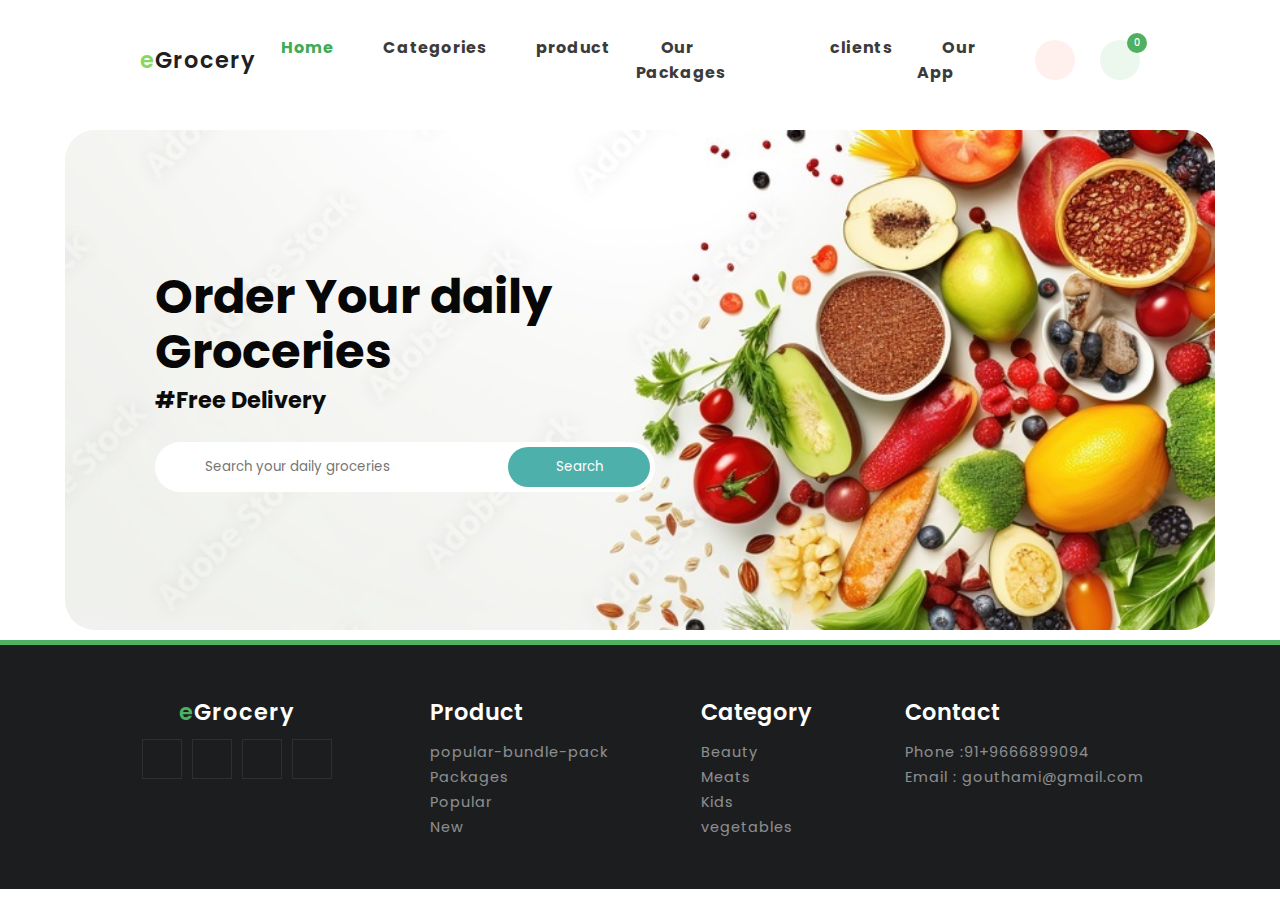
<file: index.html>
<html>

<head>
    <meta charset="utf-8">
    <meta name="viewport" content="width=device-width, initial-scale=1.0">
    <!--==Title==================================-->
    <title>eGrocery Store</title>
    <!--==Stylesheet=============================-->
    <link rel="stylesheet" type="text/css" href="style.css" />
    <!--==Fav-icon===============================-->
    <link rel="shortcut icon" href="images/fav-icon.png" />
    <!--==Using-Font-Awesome=====================-->
    <link rel="stylesheet" href="https://pro.fontawesome.com/releases/v5.10.0/css/all.css"
        integrity="sha384-AYmEC3Yw5cVb3ZcuHtOA93w35dYTsvhLPVnYs9eStHfGJvOvKxVfELGroGkvsg+p" crossorigin="anonymous" />
    <link rel="stylesheet" href="https://cdnjs.cloudflare.com/ajax/libs/font-awesome/6.5.1/css/all.min.css"
        integrity="sha512-DTOQO9RWCH3ppGqcWaEA1BIZOC6xxalwEsw9c2QQeAIftl+Vegovlnee1c9QX4TctnWMn13TZye+giMm8e2LwA=="
        crossorigin="anonymous" referrerpolicy="no-referrer" />
    <!--==Import-Font-Family======================-->
    <link rel="preconnect" href="https://fonts.googleapis.com">
    <link rel="preconnect" href="https://fonts.gstatic.com" crossorigin>
    <link
        href="https://fonts.googleapis.com/css2?family=Poppins:ital,wght@0,100;0,200;0,300;0,400;0,500;0,600;0,700;0,800;0,900;1,100;1,200;1,300;1,400;1,500;1,600;1,700;1,800;1,900&display=swap"
        rel="stylesheet">
</head>

<body>
    <!--==Navigation================================-->
    <nav class="navigation">
        <!--logo-------->
        <a href="index.html"   class="logo">
            <span>e</span>Grocery
        </a>
        <!--menu-btn---->
        <input type="checkbox" class="menu-btn" id="menu-btn">
        <label for="menu-btn" class="menu-icon">
            <span class="nav-icon"></span>
        </label>
        <!--menu-------->
        <ul class="menu">
            <li><a href="index.html" class="active">Home</a></li>
            <li><a href="category.html">Categories</a></li>
            <li><a href="product.html">product</a></li>
            <li><a href="popular-product.html">Our Packages</a></li>
            <li><a href="clients.html">clients</a></li>
            <!-- <li><a href="partner.html" >partner</a></li> -->
            <li><a href="ourapp.html">Our App</a></li>
        </ul>
        <!--right-nav-(cart-like)-->
        <div class="right-nav">
            <!--like----->
            <a href="login form.html" class="like">
                <i class="fa-solid fa-user"></i>
                <!-- <span>0</span> -->
            </a>
            <!--cart----->
            <a href="#" class="cart">
                <i class="fas fa-shopping-cart"></i>
                <span>0</span>
            </a>
        </div>
    </nav>
    <!--nav-end--------------------->

    <!--==Search-banner=======================================-->
    <section id="search-banner">
        <div class="search-banner-text">
            <h1>Order Your daily Groceries</h1>
            <strong>#Free Delivery</strong>
            <!--search-box------>
            <form action="" class="search-box">
                <!--icon------>
                <i class="fas fa-search"></i>
                <!--input----->
                <input type="text" class="search-input" placeholder="Search your daily groceries" name="search"
                    required>
                <!--btn------->
                <input type="submit" class="search-btn" value="Search">
            </form>
        </div>
    </section>
    <!--search-banner-end--------------->

    <!--==Footer=============================================-->
    <footer>
        <div class="footer-container">
            <!--logo-container------>
            <div class="footer-logo">
                <a href="#"><span>e</span>Grocery</a>
                <!--social----->
                <div class="footer-social">
                    <a href="https://www.facebook.com/login/"><i class="fab fa-facebook-f"></i></a>
                    <a href="https://twitter.com/i/flow/login"><i class="fab fa-twitter"></i></a>
                    <a href="https://www.instagram.com/"><i class="fab fa-instagram"></i></a>
                    <a href="https://www.youtube.com/"><i class="fab fa-youtube"></i></a>
                </div>
            </div>
            <!--links------------------------->
            <div class="footer-links">
                <strong>Product</strong>
                <ul>
                    <li><a href="#">popular-bundle-pack</a></li>
                    <li><a href="#">Packages</a></li>
                    <li><a href="#">Popular</a></li>
                    <li><a href="#">New</a></li>
                </ul>
            </div>
            <!--links------------------------->
            <div class="footer-links">
                <strong>Category</strong>
                <ul>
                    <li><a href="#">Beauty</a></li>
                    <li><a href="#">Meats</a></li>
                    <li><a href="#">Kids</a></li>
                    <li><a href="#">vegetables</a></li>
                </ul>
            </div>
            <!--links-------------------------->
            <div class="footer-links">
                <strong>Contact</strong>
                <ul>
                    <li><a href="#">Phone :91+9666899094</a></li>
                    <li><a href="#">Email : gouthami@gmail.com</a></li>
                </ul>
            </div>
        </div>
    </footer>
</file>
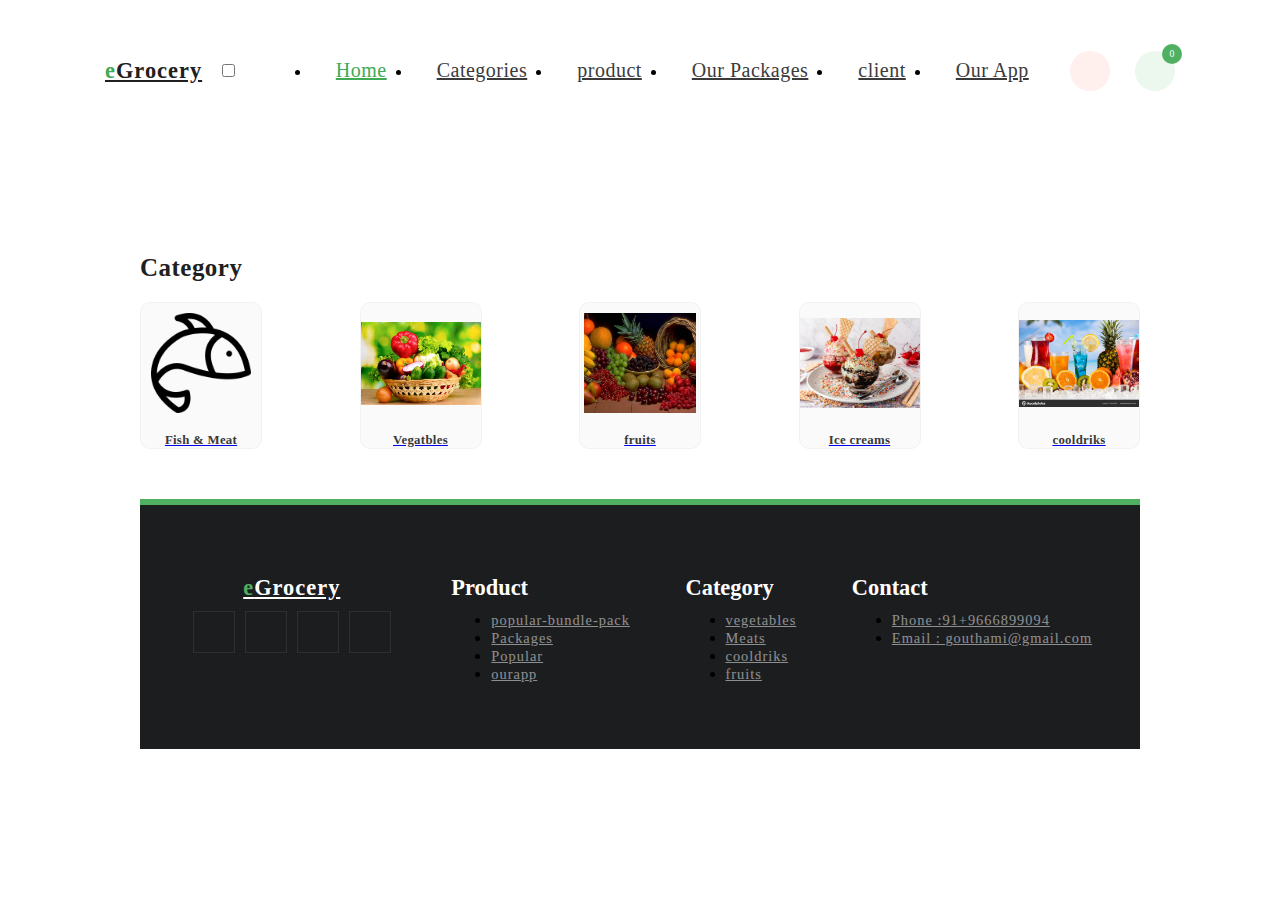
<file: category.html>
<!DOCTYPE html>
<html lang="en">

<head>
    <meta charset="UTF-8">
    <meta name="viewport" content="width=device-width, initial-scale=1.0">
    <title>Document</title>
    <link rel="stylesheet" href="https://cdnjs.cloudflare.com/ajax/libs/font-awesome/6.5.1/css/all.min.css" integrity="sha512-DTOQO9RWCH3ppGqcWaEA1BIZOC6xxalwEsw9c2QQeAIftl+Vegovlnee1c9QX4TctnWMn13TZye+giMm8e2LwA==" crossorigin="anonymous" referrerpolicy="no-referrer" />
    <link rel="stylesheet" href="https://pro.fontawesome.com/releases/v5.10.0/css/all.css"
        integrity="sha384-AYmEC3Yw5cVb3ZcuHtOA93w35dYTsvhLPVnYs9eStHfGJvOvKxVfELGroGkvsg+p" crossorigin="anonymous" />
    <link rel="stylesheet" href="category.css">
</head>

<body>

    <!--==Navigation================================-->
    <nav class="navigation">
        <!--logo-------->
        <a href="#index.html" class="logo">
            <span>e</span>Grocery
        </a>
        <!--menu-btn---->
        <input type="checkbox" class="menu-btn" id="menu-btn">
        <label for="menu-btn" class="menu-icon">
            <span class="nav-icon"></span>
        </label>
        <!--menu-------->
        <ul class="menu">
            <li><a href="index.html" class="active">Home</a></li>
            <li><a href="category.html">Categories</a></li>
            <li><a href="product.html">product</a></li>
            <li><a href="popular-product.html">Our Packages</a></li>
            <li><a href="clients.html">client</a></li>
            <li><a href="ourapp.html">Our App</a></li>
        </ul>
        <!--right-nav-(cart-like)-->
        <div class="right-nav">
            <!--like----->
            <a href="login form.html" class="like">
                <i class="fa-solid fa-user"></i>
            </a>
            <!--cart----->
            <a href="#" class="cart">
                <i class="fas fa-shopping-cart"></i>
                <span>0</span>
            </a>
        </div>
    </nav>
    <!--nav-end--------------------->

    <!--==category=========================================-->
    <section id="category">
        <!--heading---------------->
        <div class="category-heading">
            <h2>Category</h2>
            <!-- <span>All</span> -->
        </div>
        <!--box-container---------->
        <div class="category-container">
            <!--box---------------->
            <a href="#" class="category-box">
                <img alt="Fish" src="fish .JPEG">
                <span>Fish & Meat</span>
            </a>
            <!--box---------------->
            <a href="#" class="category-box">
                <img alt="Fish" src="vegetables.jpeg">
                <span>Vegatbles</span>
            </a>
            <!--box---------------->
            <a href="#" class="category-box">
                <img alt="Fish" src="fruits.jpeg">
                <span>fruits</span>
            </a>
            <!--box---------------->
            <a href="#" class="category-box">
                <img alt="Fish" src="ice cream.jpeg">
                <span>Ice creams</span>
            </a>
            <!--box---------------->
            <a href="#" class="category-box">
                <img alt="Fish" src="cooldrings.jpeg">
                <span>cooldriks</span>
            </a>
            <!-- box-------------- -->
            <!-- <a href="#" class="category-box">
                <img alt="Fish" src="beauty.JPEG">
                <span>Beauty</span>
            </a>
            box--------------
            <a href="#" class="category-box">
                <img alt="Fish" src="gradending.JPEG">
                <span>Gardening</span>
            </a> -->
        </div>

        <!--==Footer=============================================-->
    <footer>
        <div class="footer-container">
            <!--logo-container------>
            <div class="footer-logo">
                <a href="#"><span>e</span>Grocery</a>
                <!--social----->
                <div class="footer-social">
                    <a href="https://www.facebook.com/login/"><i class="fab fa-facebook-f"></i></a>
                    <a href="https://twitter.com/i/flow/login"><i class="fab fa-twitter"></i></a>
                    <a href="https://www.instagram.com/"><i class="fab fa-instagram"></i></a>
                    <a href="https://www.youtube.com/"><i class="fab fa-youtube"></i></a>
                </div>
            </div>
            <!--links------------------------->
            <div class="footer-links">
                <strong>Product</strong>
                <ul>
                    <li><a href="#">popular-bundle-pack</a></li>
                    <li><a href="#">Packages</a></li>
                    <li><a href="#">Popular</a></li>
                    <li><a href="#">ourapp</a></li>
                </ul>
            </div>
            <!--links------------------------->
            <div class="footer-links">
                <strong>Category</strong>
                <ul>
                    <li><a href="#">vegetables</a></li>
                    <li><a href="#">Meats</a></li>
                    <li><a href="#">cooldriks</a></li>
                    <li><a href="#">fruits</a></li>
                </ul>
            </div>
            <!--links-------------------------->
            <div class="footer-links">
                <strong>Contact</strong>
                <ul>
                    <li><a href="#">Phone :91+9666899094</a></li>
                    <li><a href="#">Email : gouthami@gmail.com</a></li>
                </ul>
            </div>
        </div>
    </footer>
</body>

</html>
</file>
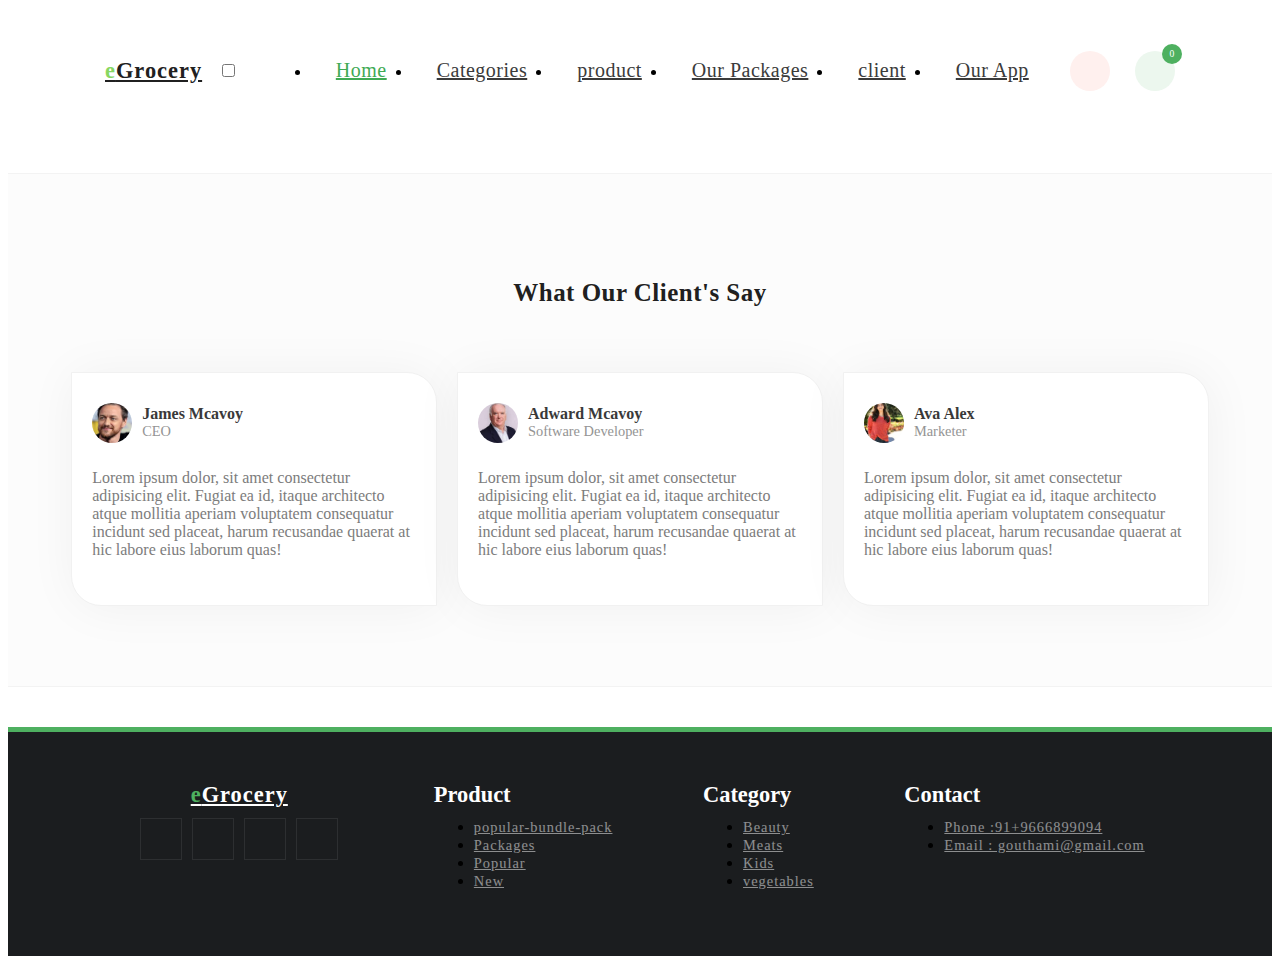
<file: clients.html>
<!DOCTYPE html>
<html lang="en">
<head>
    <meta charset="UTF-8">
    <meta name="viewport" content="width=device-width, initial-scale=1.0">
    <title>Document</title>
    <link rel="stylesheet" href="https://cdnjs.cloudflare.com/ajax/libs/font-awesome/6.5.1/css/all.min.css" integrity="sha512-DTOQO9RWCH3ppGqcWaEA1BIZOC6xxalwEsw9c2QQeAIftl+Vegovlnee1c9QX4TctnWMn13TZye+giMm8e2LwA==" crossorigin="anonymous" referrerpolicy="no-referrer" />
    <link rel="stylesheet" href="https://pro.fontawesome.com/releases/v5.10.0/css/all.css"
    integrity="sha384-AYmEC3Yw5cVb3ZcuHtOA93w35dYTsvhLPVnYs9eStHfGJvOvKxVfELGroGkvsg+p" crossorigin="anonymous" />
    <link rel="stylesheet" href="clients.css">
</head>
<body>
      
        <!--==Navigation================================-->
        <nav class="navigation">
            <!--logo-------->
            <a href="#index.html" class="logo">
                <span>e</span>Grocery
            </a>
            <!--menu-btn---->
            <input type="checkbox" class="menu-btn" id="menu-btn">
            <label for="menu-btn" class="menu-icon">
                <span class="nav-icon"></span>
            </label>
            <!--menu-------->
            <ul class="menu">
                <li><a href="index.html" class="active">Home</a></li>
                <li><a href="category.html">Categories</a></li>
                <li><a href="product.html">product</a></li>
                <li><a href="popular-product.html">Our Packages</a></li>
                <li><a href="clients.html">client</a></li>
                <li><a href="ourapp.html">Our App</a></li>
            </ul>
            <!--right-nav-(cart-like)-->
            <div class="right-nav">
                <!--like----->
                <a href="login form.html" class="like">
                    <i class="fa-solid fa-user"></i>
                </a>
                <!--cart----->
                <a href="#" class="cart">
                    <i class="fas fa-shopping-cart"></i>
                    <span>0</span>
                </a>
            </div>
        </nav>
        <!--nav-end--------------------->

    <!--==Clients===============================================-->
    <section id="clients">
        <!--heading---------------->
        <div class="client-heading">
            <h3>What Our Client's Say</h3>
        </div>
        <!--box-container---------->
        <div class="client-box-container">
            <!--box------------->
            <div class="client-box">
                <!--==profile===-->
                <div class="client-profile">
                    <!--img--->
                    <img alt="client" src="james.JPEG">
                    <!--text-->
                    <div class="profile-text">
                        <strong>James Mcavoy</strong>
                        <span>CEO</span>
                    </div>
                </div>
                <!--==Rating======-->
                <div class="rating">
                    <i class="fas fa-star"></i>
                    <i class="fas fa-star"></i>
                    <i class="fas fa-star"></i>
                    <i class="fas fa-star"></i>
                    <i class="fas fa-star"></i>
                </div>
                <!--==comments===-->
                <p>Lorem ipsum dolor, sit amet consectetur adipisicing elit. Fugiat ea id, itaque architecto atque
                    mollitia aperiam voluptatem consequatur incidunt sed placeat, harum recusandae quaerat at hic labore
                    eius laborum quas!</p>
            </div>
            <!--box------------->
            <div class="client-box">
                <!--==profile===-->
                <div class="client-profile">
                    <!--img--->
                    <img alt="client" src="adward .JPEG">
                    <!--text-->
                    <div class="profile-text">
                        <strong>Adward Mcavoy</strong>
                        <span>Software Developer</span>
                    </div>
                </div>
                <!--==Rating======-->
                <div class="rating">
                    <i class="fas fa-star"></i>
                    <i class="fas fa-star"></i>
                    <i class="fas fa-star"></i>
                    <i class="fas fa-star"></i>
                    <i class="fas fa-star"></i>
                </div>
                <!--==comments===-->
                <p>Lorem ipsum dolor, sit amet consectetur adipisicing elit. Fugiat ea id, itaque architecto atque
                    mollitia aperiam voluptatem consequatur incidunt sed placeat, harum recusandae quaerat at hic labore
                    eius laborum quas!</p>
            </div>
            <!--box------------->
            <div class="client-box">
                <!--==profile===-->
                <div class="client-profile">
                    <!--img--->
                    <img alt="client" src="ava.JPEG">
                    <!--text-->
                    <div class="profile-text">
                        <strong>Ava Alex</strong>
                        <span>Marketer</span>
                    </div>
                </div>
                <!--==Rating======-->
                <div class="rating">
                    <i class="fas fa-star"></i>
                    <i class="fas fa-star"></i>
                    <i class="fas fa-star"></i>
                    <i class="fas fa-star"></i>
                    <i class="fas fa-star"></i>
                </div>
                <!--==comments===-->
                <p>Lorem ipsum dolor, sit amet consectetur adipisicing elit. Fugiat ea id, itaque architecto atque
                    mollitia aperiam voluptatem consequatur incidunt sed placeat, harum recusandae quaerat at hic labore
                    eius laborum quas!</p>
            </div>
        </div>
    </section>
    <!--client-section-end---------->

    <!--==Footer=============================================-->
    <footer>
        <div class="footer-container">
            <!--logo-container------>
            <div class="footer-logo">
                <a href="#"><span>e</span>Grocery</a>
                <!--social----->
                <div class="footer-social">
                    <a href="https://www.facebook.com/login/"><i class="fab fa-facebook-f"></i></a>
                    <a href="https://twitter.com/i/flow/login"><i class="fab fa-twitter"></i></a>
                    <a href="https://www.instagram.com/"><i class="fab fa-instagram"></i></a>
                    <a href="https://www.youtube.com/"><i class="fab fa-youtube"></i></a>
                </div>
            </div>
            <!--links------------------------->
            <div class="footer-links">
                <strong>Product</strong>
                <ul>
                    <li><a href="#">popular-bundle-pack</a></li>
                    <li><a href="#">Packages</a></li>
                    <li><a href="#">Popular</a></li>
                    <li><a href="#">New</a></li>
                </ul>
            </div>
            <!--links------------------------->
            <div class="footer-links">
                <strong>Category</strong>
                <ul>
                    <li><a href="#">Beauty</a></li>
                    <li><a href="#">Meats</a></li>
                    <li><a href="#">Kids</a></li>
                    <li><a href="#">vegetables</a></li>
                </ul>
            </div>
            <!--links-------------------------->
            <div class="footer-links">
                <strong>Contact</strong>
                <ul>
                    <li><a href="#">Phone :91+9666899094</a></li>
                    <li><a href="#">Email : gouthami@gmail.com</a></li>
                </ul>
            </div>
        </div>
    </footer>
      


</body>
</html>
</file>
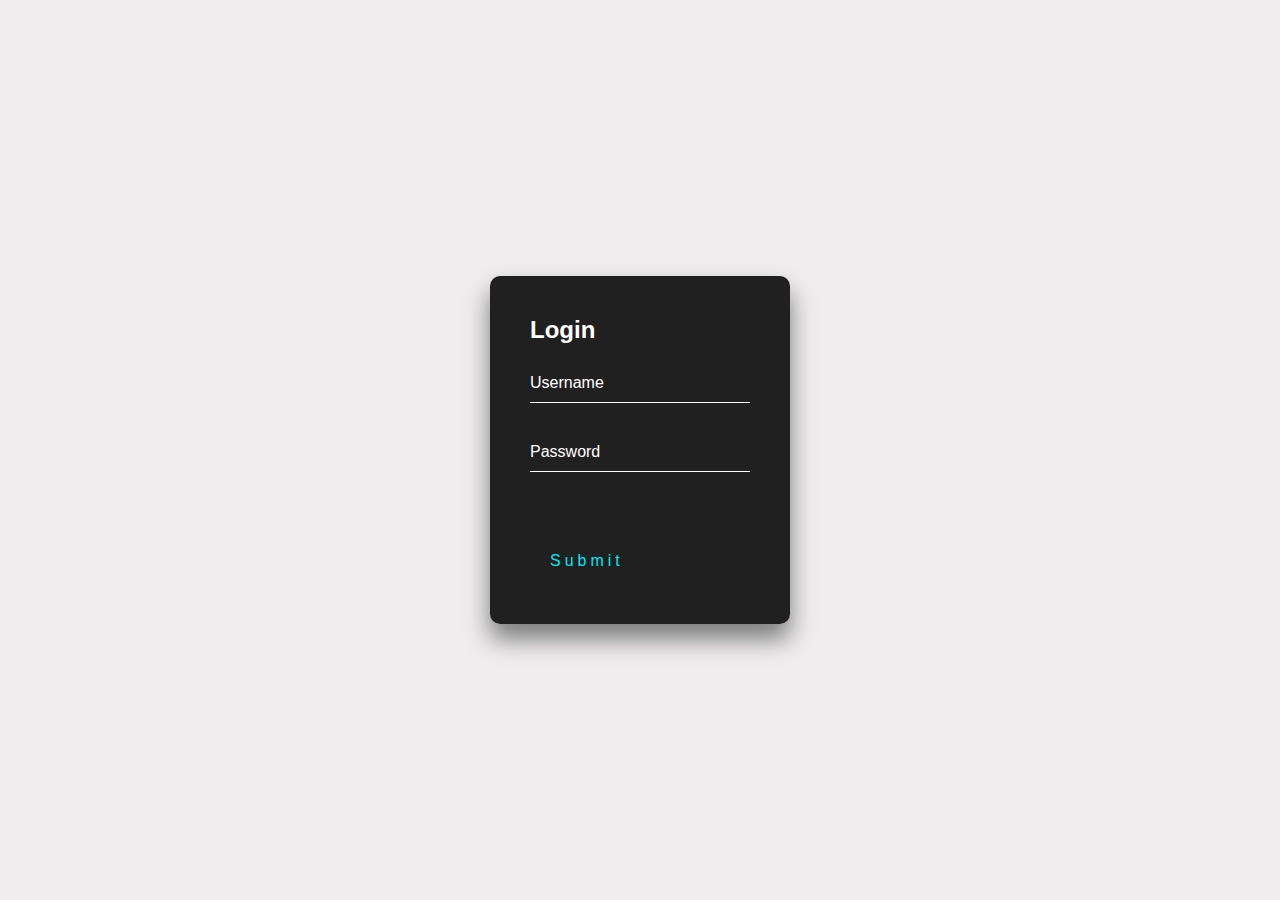
<file: login form.html>
<!DOCTYPE html>
<html>
<head>
    <title>Login Form</title>
    <!-- <link rel="stylesheet" type="text/css" href="style.css"> -->
    <style>
        body {
  margin: 0;
  padding: 0;
  background: #efeded;
  font-family: 'Arial', sans-serif;
}

.login-box {
  position: absolute;
  top: 50%;
  left: 50%;
  width: 300px;
  padding: 40px;
  transform: translate(-50%, -50%);
  background: rgba(14, 13, 13, 0.918);
  box-sizing: border-box;
  box-shadow: 0 15px 25px rgba(10, 10, 10, 0.5);
  border-radius: 10px;
}

.login-box h2 {
  margin: 0 0 20px;
  padding: 0;
  color: #fff;
}

.user-box {
  position: relative;
}

.user-box input {
  width: 100%;
  padding: 10px 0;
  font-size: 16px;
  color: #fff;
  margin-bottom: 30px;
  border: none;
  border-bottom: 1px solid #fff;
  outline: none;
  background: transparent;
}

.user-box label {
  position: absolute;
  top: 0;
  left: 0;
  padding: 10px 0;
  font-size: 16px;
  color: #fff;
  pointer-events: none;
  transition: 0.5s;
}

.user-box input:focus ~ label,
.user-box input:valid ~ label {
  top: -20px;
  left: 0;
  color: #03e9f4;
  font-size: 12px;
}

.login-box a {
  position: relative;
  display: inline-block;
  padding: 10px 20px;
  color: #03e9f4;
  font-size: 16px;
  text-decoration: none;
  overflow: hidden;
  transition: 0.5s;
  margin-top: 40px;
  letter-spacing: 4px
}

.login-box a:hover {
  background: #03e9f4;
  color: #fff;
  border-radius: 5px;
  box-shadow: 0 0 5px #03e9f4, 0 0 25px #03e9f4, 0 0 50px #03e9f4, 0 0 100px #03e9f4;
}

.login-box a span {
  position: absolute;
  display: block;
}

.login-box a span:nth-child(1) {
  top: 0;
  left: -100%;
  width: 100%;
  height: 2px;
  background: linear-gradient(90deg, transparent, #03e9f4);
  animation: btn-anim1 1s linear infinite;
}

@keyframes btn-anim1 {
  0% {
    left: -100%;
  }
  50%, 100% {
    left: 100%;
  }
}

    </style>
</head>
<body>

<div class="login-box">
    <h2>Login</h2>
    <form action="authenticate.php" method="post">
        <div class="user-box">
            <input type="text" name="username" required="">
            <label>Username</label>
        </div>
        <div class="user-box">
            <input type="password" name="password" required="">
            <label>Password</label>
        </div>
        <a href="#">
            <span></span>
            <span></span>
            <span></span>
            <span></span>
            Submit
        </a>
        <input type="submit" value="Login" style="opacity: 0; position: absolute; top: 0; left: 0; cursor: pointer;">
    </form>
</div>

</body>
</html>
</file>
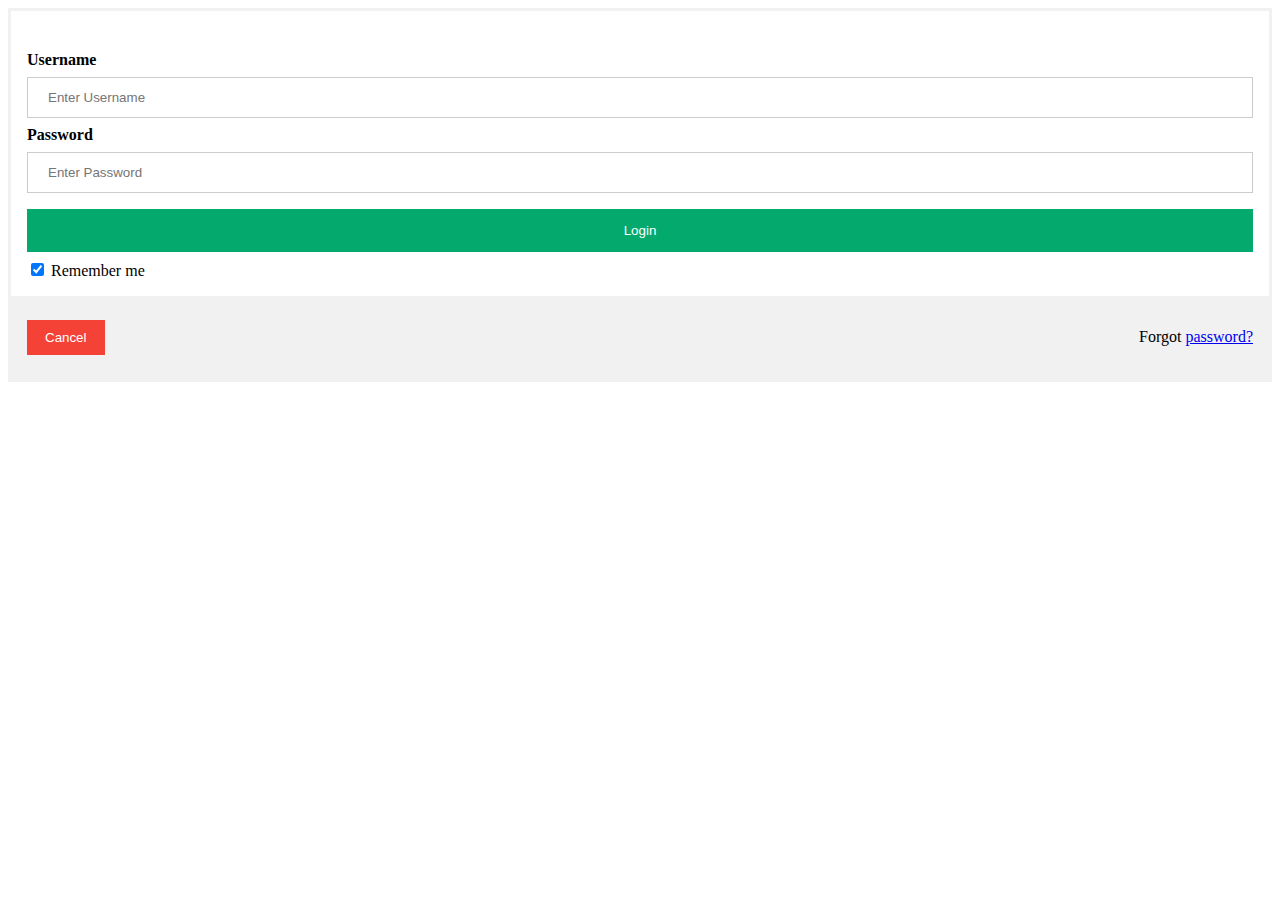
<file: login.html>
<!DOCTYPE html>
<html lang="en">

<head>
  <meta charset="UTF-8">
  <meta name="viewport" content="width=device-width, initial-scale=1.0">
  <title>Document</title>
  <style>
    /* Bordered form */
    form {
      border: 3px solid #f1f1f1;
    }

    /* Full-width inputs */
    input[type=text],
    input[type=password] {
      width: 100%;
      padding: 12px 20px;
      margin: 8px 0;
      display: inline-block;
      border: 1px solid #ccc;
      box-sizing: border-box;
    }

    /* Set a style for all buttons */
    button {
      background-color: #04AA6D;
      color: white;
      padding: 14px 20px;
      margin: 8px 0;
      border: none;
      cursor: pointer;
      width: 100%;
    }

    /* Add a hover effect for buttons */
    button:hover {
      opacity: 0.8;
    }

    /* Extra style for the cancel button (red) */
    .cancelbtn {
      width: auto;
      padding: 10px 18px;
      background-color: #f44336;
    }

    /* Center the avatar image inside this container */
    .imgcontainer {
      text-align: center;
      margin: 24px 0 12px 0;
    }

    /* Avatar image */
    img.avatar {
      width: 40%;
      border-radius: 50%;
    }

    /* Add padding to containers */
    .container {
      padding: 16px;
    }

    /* The "Forgot password" text */
    span.psw {
      float: right;
      padding-top: 16px;
    }

    /* Change styles for span and cancel button on extra small screens */
    @media screen and (max-width: 300px) {
      span.psw {
        display: block;
        float: none;
      }

      .cancelbtn {
        width: 100%;
      }
    }
  </style>
</head>

<body>
  <form action="action_page.php" method="post">
    <div class="imgcontainer">
      <!-- <img src="img_avatar2.png" alt="Avatar" class="avatar"> -->
    </div>

    <div class="container">
      <label for="uname"><b>Username</b></label>
      <input type="text" placeholder="Enter Username" name="uname" required>

      <label for="psw"><b>Password</b></label>
      <input type="password" placeholder="Enter Password" name="psw" required>

      <button type="submit">Login</button>
      <label>
        <input type="checkbox" checked="checked" name="remember"> Remember me
      </label>
    </div>

    <div class="container" style="background-color:#f1f1f1">
      <button type="button" class="cancelbtn">Cancel</button>
      <span class="psw">Forgot <a href="#">password?</a></span>
    </div>
  </form>
</body>

</html>
</file>
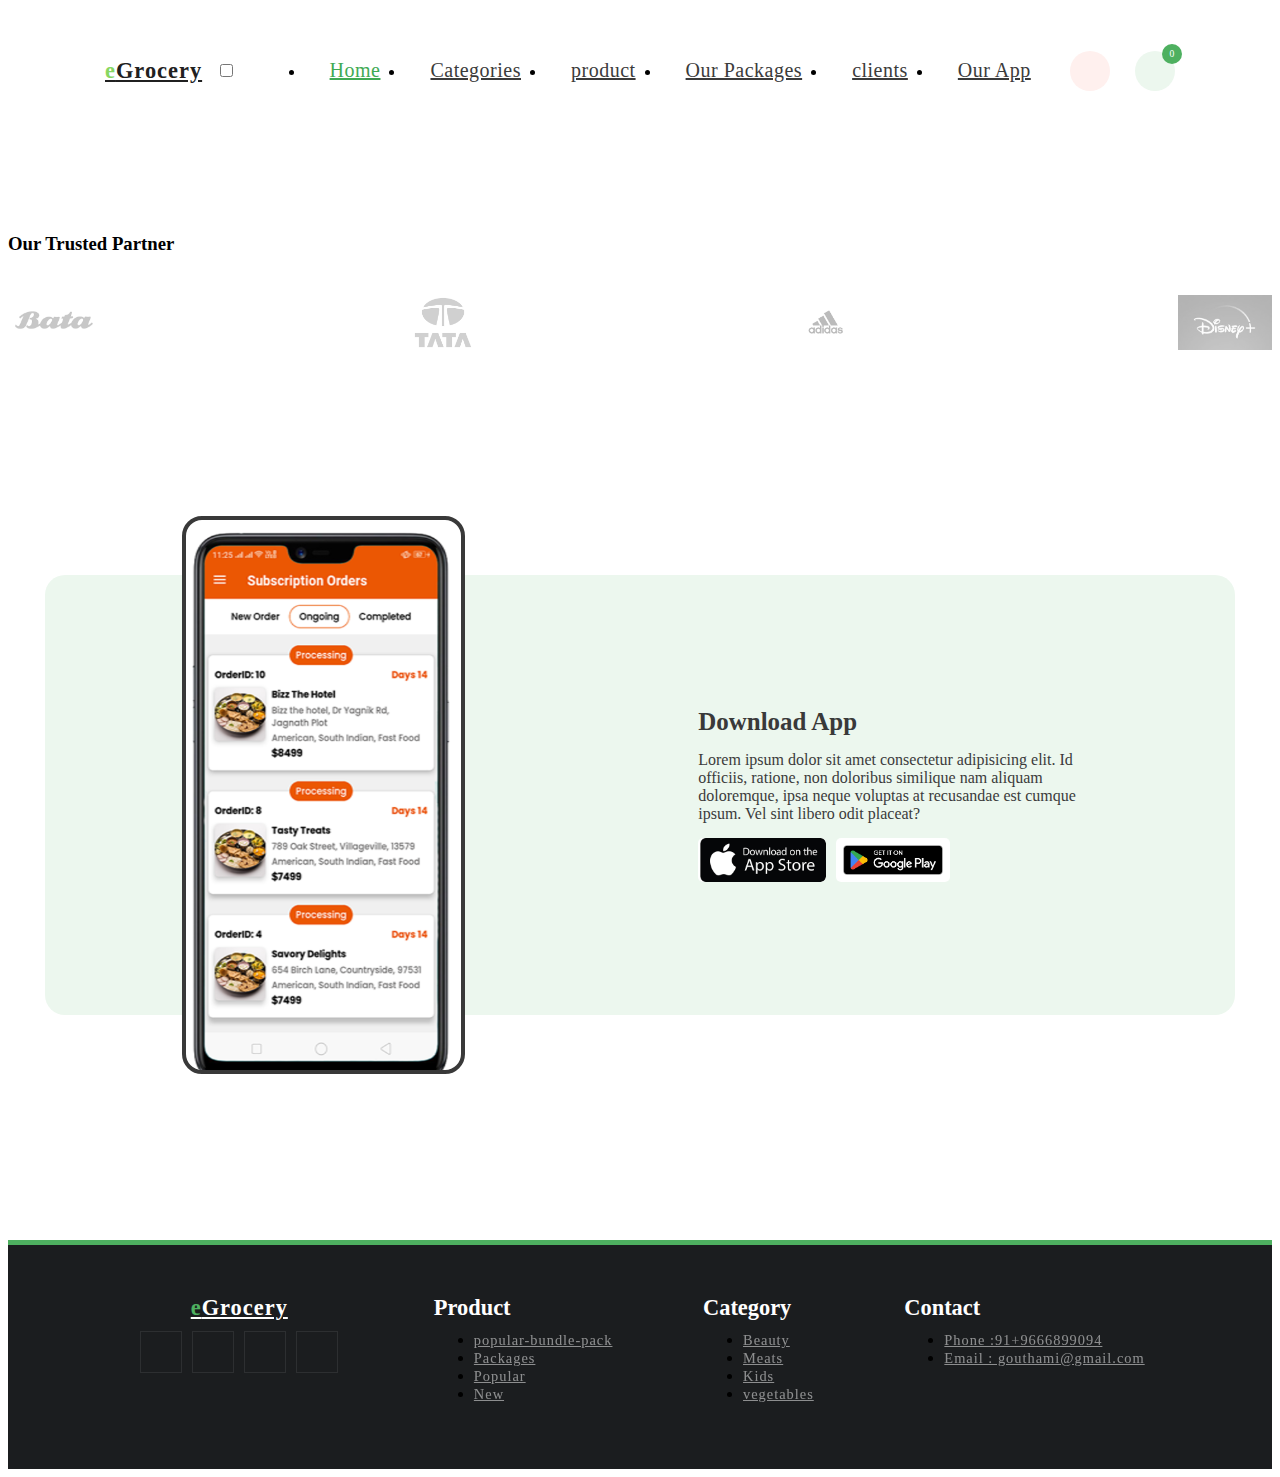
<file: ourapp.html>
<!DOCTYPE html>
<html lang="en">
<head>
    <meta charset="UTF-8">
    <meta name="viewport" content="width=device-width, initial-scale=1.0">
    <title>Document</title>
    <link rel="stylesheet" href="https://cdnjs.cloudflare.com/ajax/libs/font-awesome/6.5.1/css/all.min.css" integrity="sha512-DTOQO9RWCH3ppGqcWaEA1BIZOC6xxalwEsw9c2QQeAIftl+Vegovlnee1c9QX4TctnWMn13TZye+giMm8e2LwA==" crossorigin="anonymous" referrerpolicy="no-referrer" />
    <link rel="stylesheet" href="https://pro.fontawesome.com/releases/v5.10.0/css/all.css"
    integrity="sha384-AYmEC3Yw5cVb3ZcuHtOA93w35dYTsvhLPVnYs9eStHfGJvOvKxVfELGroGkvsg+p" crossorigin="anonymous" />
    <link rel="stylesheet" href="our app.css">
</head>
<body>
     <!--==Navigation================================-->
     <nav class="navigation">
        <!--logo-------->
        <a href="#index.html" class="logo">
            <span>e</span>Grocery
        </a>
        <!--menu-btn---->
        <input type="checkbox" class="menu-btn" id="menu-btn">
        <label for="menu-btn" class="menu-icon">
            <span class="nav-icon"></span>
        </label>
        <!--menu-------->
        <ul class="menu">
            <li><a href="index.html" class="active">Home</a></li>
            <li><a href="category.html">Categories</a></li>
            <li><a href="product.html">product</a></li>
            <li><a href="popular-product.html">Our Packages</a></li>
            <li><a href="clients.html">clients</a></li>
            <li><a href="ourapp.html">Our App</a></li>
        </ul>
        <!--right-nav-(cart-like)-->
        <div class="right-nav">
            <!--like----->
            <a href="login form.html" class="like">
                <i class="fa-solid fa-user"></i>
             </a>
            <!--cart----->
            <a href="#" class="cart">
                <i class="fas fa-shopping-cart"></i>
                <span>0</span>
            </a>
        </div>
    </nav>
    <!--nav-end--------------------->

        <!--==Partnre-logo================================-->
        <section id="partner">
            <!--heading------------>
            <div class="partner-heading">
                <h3>Our Trusted Partner</h3>
            </div>
            <!--logo-container----->
            <div class="logo-container">
                <img alt="logo" src="bata.JPEG">
                <img alt="logo" src="tata.JPEG">
                <img alt="logo" src="addidas.JPEG">
                <img alt="logo" src="disney.JPEG">
            </div>
        </section>
        <!--logo-section-end--------------------->
    

    <!--==download-app====================================-->
    <section id="download-app">
        <!--img----------------------->
        <div class="app-img">
            <img alt="app" src="phone.JPEG">
        </div>
        <!--text---------------------->
        <div class="download-app-text">
            <strong>Download App</strong>
            <p>Lorem ipsum dolor sit amet consectetur adipisicing elit. Id officiis, ratione, non doloribus similique
                nam aliquam doloremque, ipsa neque voluptas at recusandae est cumque ipsum. Vel sint libero odit
                placeat?</p>
            <!--btns------->
            <div class="download-btns">
                <a href="#"><img alt="" src="apple store.JPEG"></a>
                <a href="#"><img alt="" src="GOOGLE.JPEG"></a>
            </div>
        </div>
    </section>
    <!--download-app-section-end------------------------->
    
<!--==Footer=============================================-->
<footer>
    <div class="footer-container">
        <!--logo-container------>
        <div class="footer-logo">
            <a href="#"><span>e</span>Grocery</a>
            <!--social----->
            <div class="footer-social">
                <a href="https://www.facebook.com/login/"><i class="fab fa-facebook-f"></i></a>
                <a href="https://twitter.com/i/flow/login"><i class="fab fa-twitter"></i></a>
                <a href="https://www.instagram.com/"><i class="fab fa-instagram"></i></a>
                <a href="https://www.youtube.com/"><i class="fab fa-youtube"></i></a>
            </div>
        </div>
        <!--links------------------------->
        <div class="footer-links">
            <strong>Product</strong>
            <ul>
                <li><a href="#">popular-bundle-pack</a></li>
                <li><a href="#">Packages</a></li>
                <li><a href="#">Popular</a></li>
                <li><a href="#">New</a></li>
            </ul>
        </div>
        <!--links------------------------->
        <div class="footer-links">
            <strong>Category</strong>
            <ul>
                <li><a href="#">Beauty</a></li>
                <li><a href="#">Meats</a></li>
                <li><a href="#">Kids</a></li>
                <li><a href="#">vegetables</a></li>
            </ul>
        </div>
        <!--links-------------------------->
        <div class="footer-links">
            <strong>Contact</strong>
            <ul>
                <li><a href="#">Phone :91+9666899094</a></li>
                <li><a href="#">Email : gouthami@gmail.com</a></li>
            </ul>
        </div>
    </div>
</footer>


</body>
</html>
</file>
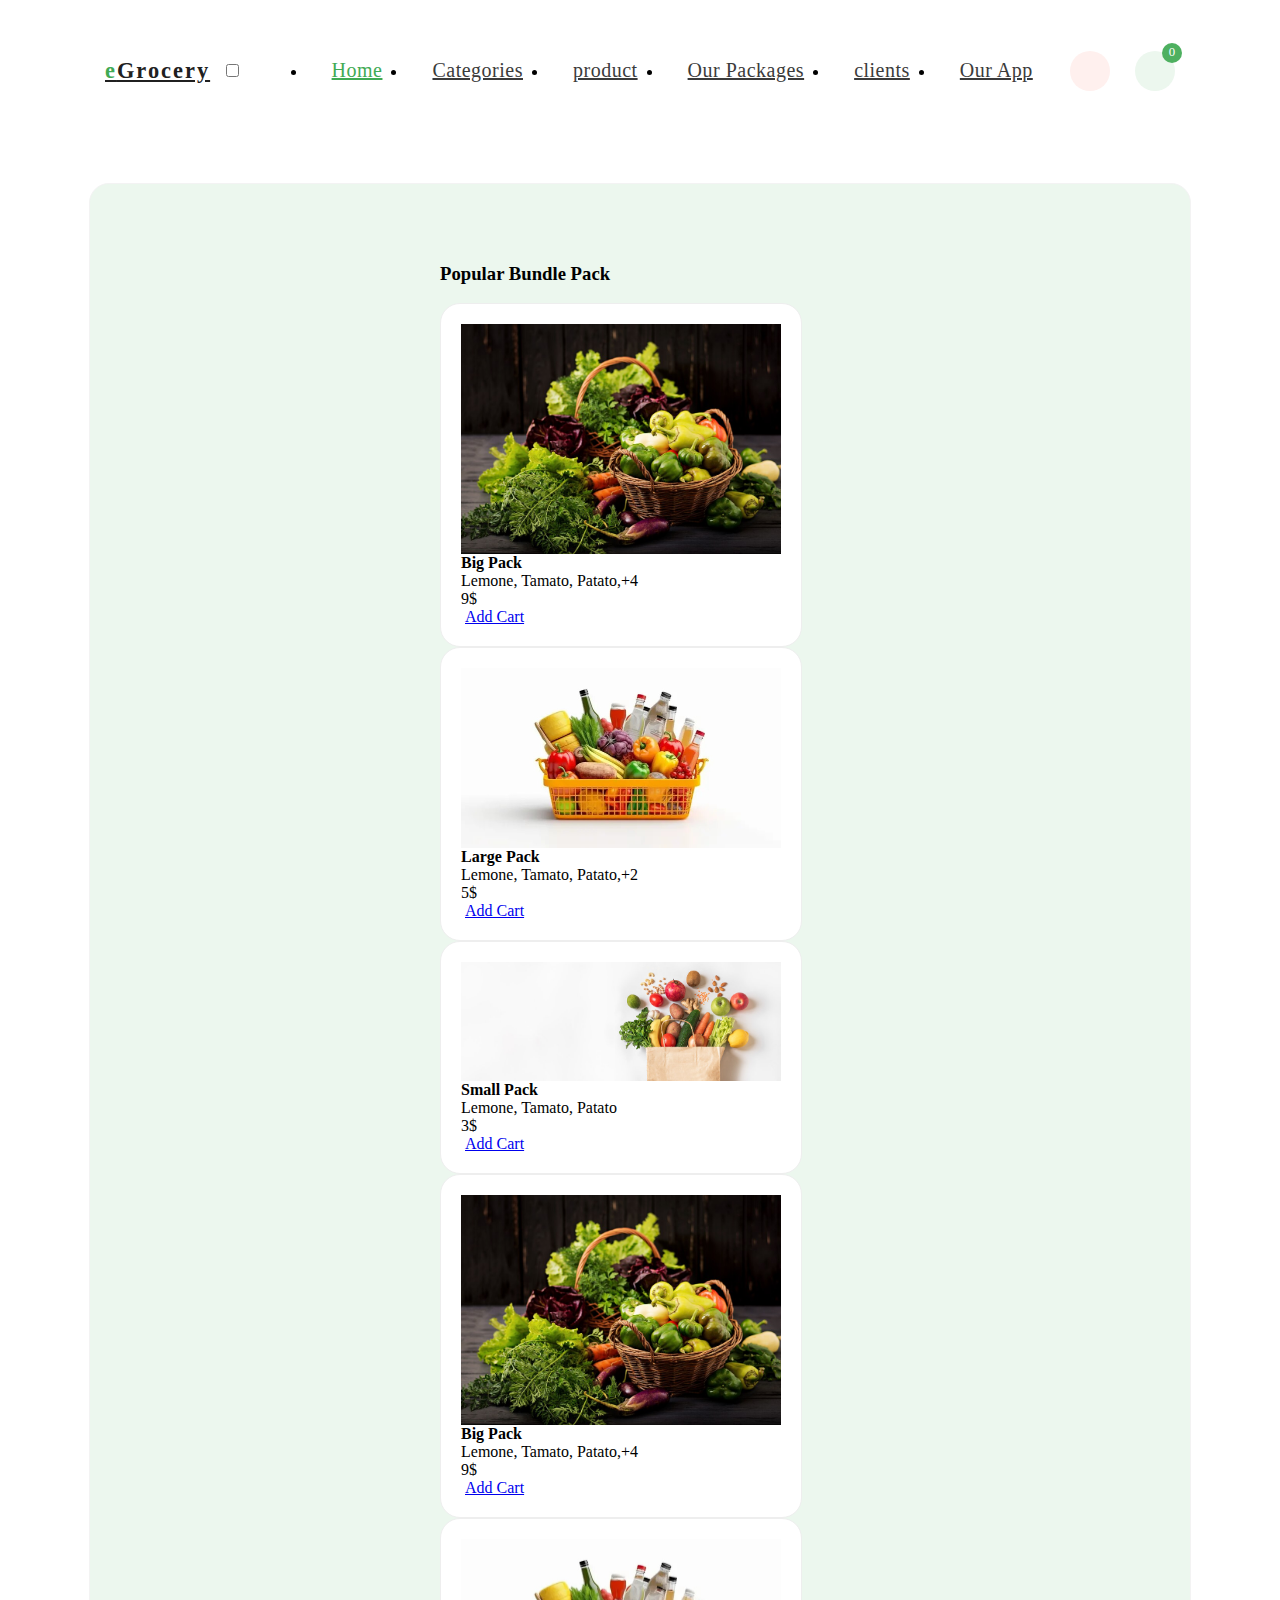
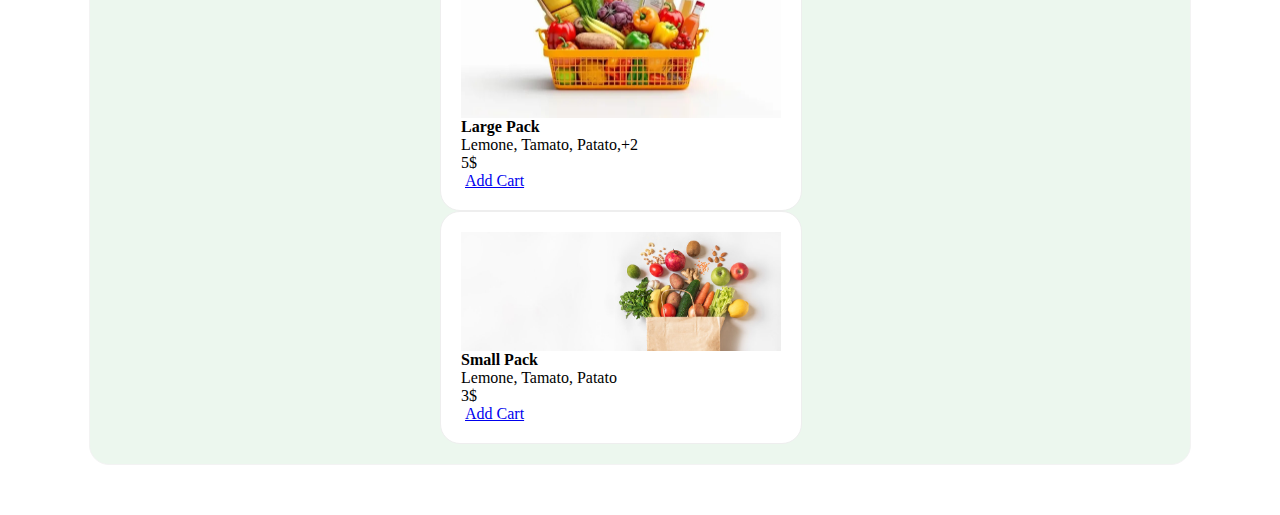
<file: popular-product.html>
<!DOCTYPE html>
<html lang="en">

<head>
    <meta charset="UTF-8">
    <meta name="viewport" content="width=device-width, initial-scale=1.0">
    <title>Document</title>
    <link rel="stylesheet" href="https://cdnjs.cloudflare.com/ajax/libs/font-awesome/6.5.1/css/all.min.css" integrity="sha512-DTOQO9RWCH3ppGqcWaEA1BIZOC6xxalwEsw9c2QQeAIftl+Vegovlnee1c9QX4TctnWMn13TZye+giMm8e2LwA==" crossorigin="anonymous" referrerpolicy="no-referrer" />
    <link rel="stylesheet" href="https://pro.fontawesome.com/releases/v5.10.0/css/all.css"
    integrity="sha384-AYmEC3Yw5cVb3ZcuHtOA93w35dYTsvhLPVnYs9eStHfGJvOvKxVfELGroGkvsg+p" crossorigin="anonymous" />
    <link rel="stylesheet" href="popular-product.css">
</head>
<body>
       <!--==Navigation================================-->
    <nav class="navigation">
        <!--logo-------->
        <a href="#index.html" class="logo">
            <span>e</span>Grocery
        </a>
        <!--menu-btn---->
        <input type="checkbox" class="menu-btn" id="menu-btn">
        <label for="menu-btn" class="menu-icon">
            <span class="nav-icon"></span>
        </label>
        <!--menu-------->
        <ul class="menu">
            <li><a href="task.html" class="active">Home</a></li>
            <li><a href="category.html">Categories</a></li>
            <li><a href="product.html">product</a></li>
            <li><a href="popular-product.html">Our Packages</a></li>
            <li><a href="clients.html">clients</a></li>
            <li><a href="ourapp.html">Our App</a></li>
        </ul>
        <!--right-nav-(cart-like)-->
        <div class="right-nav">
            <!--like----->
            <a href="login form.html" class="like">
                <i class="fa-solid fa-user"></i>
            </a>
            <!--cart----->
            <a href="#" class="cart">
                <i class="fas fa-shopping-cart"></i>
                <span>0</span>
            </a>
        </div>
    </nav>
    <!--nav-end--------------------->

    <!--Popular-bundle-pack===================================-->
    <section id="popular-bundle-pack">
        <!--heading-------------->
        <div class="product-heading">
            <h3>Popular Bundle Pack</h3>
        </div>
        <!--box-container------>
        <div class="product-container">
            <!--box---------->
            <div class="product-box">
                <img alt="pack" src="BIG.JPEG.JPEG">
                <strong>Big Pack</strong>
                <span class="quantity">Lemone, Tamato, Patato,+4</span>
                <span class="price">9$</span>
                <!--cart-btn------->
                <a href="#" class="cart-btn">
                    <i class="fas fa-shopping-bag"></i> Add Cart
                </a>
                <!--like-btn------->
                <a href="#" class="like-btn">
                    <!-- <i class="fa-regular fa-heart"></i> -->
                </a>
            </div>
            <!--box---------->
            <div class="product-box">
                <img alt="apple" src="GROCERY.JPEG">
                <strong>Large Pack</strong>
                <span class="quantity">Lemone, Tamato, Patato,+2</span>
                <span class="price">5$</span>
                <!--cart-btn------->
                <a href="#" class="cart-btn">
                    <i class="fas fa-shopping-bag"></i> Add Cart
                </a>
                <!--like-btn------->
                <a href="#" class="like-btn">
                    <!-- <i class="fa-regular fa-heart"></i> -->
                </a>
            </div>
            <!--box---------->
            <div class="product-box">
                <img alt="apple" src="VEG.JPEG">
                <strong>Small Pack</strong>
                <span class="quantity">Lemone, Tamato, Patato</span>
                <span class="price">3$</span>
                <!--cart-btn------->
                <a href="#" class="cart-btn">
                    <i class="fas fa-shopping-bag"></i> Add Cart
                </a>
                <!--like-btn------->
                <a href="#" class="like-btn">
                    <!-- <i class="fa-regular fa-heart"></i> -->
                </a>
            </div>
            <!--box---------->
            <div class="product-box">
                <img alt="pack" src="BIG.JPEG.JPEG">
                <strong>Big Pack</strong>
                <span class="quantity">Lemone, Tamato, Patato,+4</span>
                <span class="price">9$</span>
                <!--cart-btn------->
                <a href="#" class="cart-btn">
                    <i class="fas fa-shopping-bag"></i> Add Cart
                </a>
                <!--like-btn------->
                <a href="#" class="like-btn">
                    <!-- <i class="fa-regular fa-heart"></i> -->
                </a>
            </div>
            <!--box---------->
            <div class="product-box">
                <img alt="apple" src="GROCERY.JPEG">
                <strong>Large Pack</strong>
                <span class="quantity">Lemone, Tamato, Patato,+2</span>
                <span class="price">5$</span>
                <!--cart-btn------->
                <a href="#" class="cart-btn">
                    <i class="fas fa-shopping-bag"></i> Add Cart
                </a>
                <!-- <button>Buy now</button> -->
                <!--like-btn------->
                <a href="#" class="like-btn">
                    <!-- <i class="fa-regular fa-heart"></i> -->
                </a>
            </div>
            <!--box---------->
            <div class="product-box">
                <img alt="apple" src="VEG.JPEG">
                <strong>Small Pack</strong>
                <span class="quantity">Lemone, Tamato, Patato</span>
                <span class="price">3$</span>
                <!--cart-btn------->
                <a href="#" class="cart-btn">
                    <i class="fas fa-shopping-bag"></i> Add Cart
                </a>
                <!--like-btn------->
                <a href="#" class="like-btn">
                    <!-- <i class="fa-regular fa-heart"></i> -->
                </a>
            </div>
        </div>
    </section>
    <!--popular-bundle-pack-end-------------------------------->
</body>

</html>
</file>
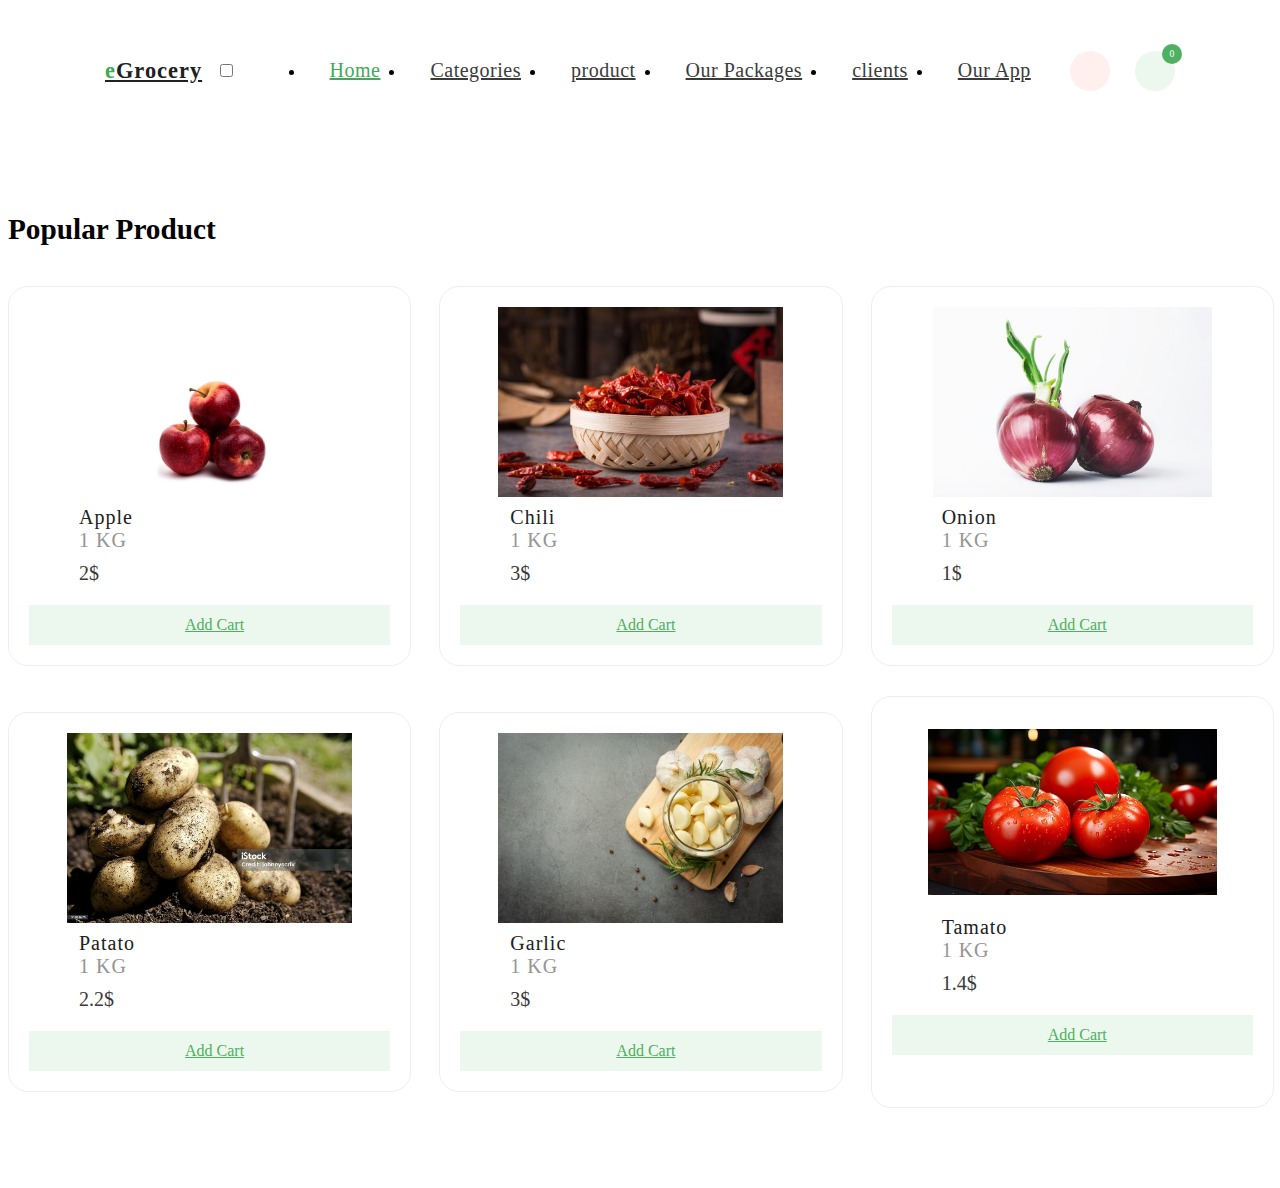
<file: product.html>
<!DOCTYPE html>
<html lang="en">

<head>
    <meta charset="UTF-8">
    <meta name="viewport" content="width=device-width, initial-scale=1.0">
    <title>Document</title>
    <link rel="stylesheet" href="https://cdnjs.cloudflare.com/ajax/libs/font-awesome/6.5.1/css/all.min.css" integrity="sha512-DTOQO9RWCH3ppGqcWaEA1BIZOC6xxalwEsw9c2QQeAIftl+Vegovlnee1c9QX4TctnWMn13TZye+giMm8e2LwA==" crossorigin="anonymous" referrerpolicy="no-referrer" />
    <link rel="stylesheet" href="https://pro.fontawesome.com/releases/v5.10.0/css/all.css"
    integrity="sha384-AYmEC3Yw5cVb3ZcuHtOA93w35dYTsvhLPVnYs9eStHfGJvOvKxVfELGroGkvsg+p" crossorigin="anonymous" />
    <link rel="stylesheet" href="product.css">
    <script src="product.js"></script>
</head>
<body>

    <!--==Navigation================================-->
    <nav class="navigation">
        <!--logo-------->
        <a href="#index.html" class="logo">
            <span>e</span>Grocery
        </a>
        <!--menu-btn---->
        <input type="checkbox" class="menu-btn" id="menu-btn">
        <label for="menu-btn" class="menu-icon">
            <span class="nav-icon"></span>
        </label>
        <!--menu-------->
        <ul class="menu">
            <li><a href="index.html" class="active">Home</a></li>
            <li><a href="category.html">Categories</a></li>
            <li><a href="product.html">product</a></li>
            <li><a href="popular-product.html">Our Packages</a></li>
            <li><a href="clients.html">clients</a></li>
            <li><a href="ourapp.html">Our App</a></li>
        </ul>
        <!--right-nav-(cart-like)-->
        <div class="right-nav">
            <!--like----->
            <a href="login form.html" class="like">
                <i class="fa-solid fa-user"></i>
                <!-- <span>0</span> -->
            </a>
            <!--cart----->
            <a href="#" class="cart">
                <i class="fas fa-shopping-cart"></i>
                <span>0</span>
            </a>
        </div>
    </nav>
    <!--nav-end--------------------->

    <!--==Products====================================-->
    

    <section id="popular-product">
        <!--heading----------->
        <div class="product-heading">
            <h3>Popular Product</h3>
            <!-- <span>All</span> -->
        </div>
        <!--box-container------>
        <div class="product-container">
            <!--box---------->
            <div class="product-box">
                <img alt="apple" src="apple pic.JPEG"  data="1">
                <strong>Apple</strong>
                <span class="quantity">1 KG</span>
                <span class="price">2$</span>
                <!--cart-btn------->
                <a href="#" class="cart-btn">
                    <i class="fas fa-shopping-bag"></i> Add Cart
                </a>
                <!--like-btn------->
                <a href="#" class="like-btn">
                    <!-- <i class="far fa-heart"></i> -->
                </a>
            </div>
            <!--box---------->
            <div class="product-box">
                <img alt="apple" src="chill.jpeg">
                <strong>Chili</strong>
                <span class="quantity">1 KG</span>
                <span class="price">3$</span>
                <!--cart-btn------->
                <a href="#" class="cart-btn">
                    <i class="fas fa-shopping-bag"></i> Add Cart
                </a>
                <!--like-btn------->
                <a href="#" class="like-btn">
                    <!-- <i class="far fa-heart"></i> -->
                </a>
            </div>
            <!--box---------->
            <div class="product-box">
                <img alt="apple" src="onins.JPEG">
                <strong>Onion</strong>
                <span class="quantity">1 KG</span>
                <span class="price">1$</span>
                <!--cart-btn------->
                <a href="#" class="cart-btn">
                    <i class="fas fa-shopping-bag"></i> Add Cart
                </a>
                <!--like-btn------->
                <a href="#" class="like-btn">
                    <!-- <i class="far fa-heart"></i> -->
                </a>
            </div>
            <!--box---------->
            <div class="product-box">
                <img alt="apple" src="potato.JPEG">
                <strong>Patato</strong>
                <span class="quantity">1 KG</span>
                <span class="price">2.2$</span>
                <!--cart-btn------->
                <a href="#" class="cart-btn">
                    <i class="fas fa-shopping-bag"></i> Add Cart
                </a>
                <!--like-btn------->
                <a href="#" class="like-btn">
                    <!-- <i class="fa-sharp fa-solid fa-heart"></i> -->
                </a>
            </div>
            <!--box---------->
            <div class="product-box">
                <img alt="apple" src="garlic pic.JPEG">
                <strong>Garlic</strong>
                <span class="quantity">1 KG</span>
                <span class="price">3$</span>
                <!--cart-btn------->
                <a href="#" class="cart-btn">
                    <i class="fas fa-shopping-bag"></i> Add Cart
                </a>
                <!--like-btn------->
                <a href="#" class="like-btn">
                    <!-- <i class="far fa-heart"></i> -->
                </a>
            </div>
            <!--box---------->
            <div class="product-box">
                <img alt="apple" src="tamato.JPEG">
                <strong>Tamato</strong>
                <span class="quantity">1 KG</span>
                <span class="price">1.4$</span>
                <!--cart-btn------->
                <a href="#" class="cart-btn">
                    <i class="fas fa-shopping-bag"></i> Add Cart</a>
                <ul class="cart-items"></ul>
                <!--like-btn------->
                <a href="#" class="like-btn">
                    <!-- <i class="far fa-heart"></i> -->
                </a>
            </div>
        </div>
    </section>
    <!--popular-product-end--------------------->

</body>

</html>
</file>
<file: style.css>
* {
    font-family: poppins;
    margin: 0px;
    padding: 0px;
    box-sizing: border-box;
    scroll-behavior: smooth;
}

ul {
    list-style: none;
}

a {
    text-decoration: none;
}

body {
    margin: 0px;
    padding: 0px;
    font-family: poppins;
}

::selection {
    color: #ffffff;
    background-color: #40a8aa;
}

/*==Navigation=====================================*/
.navigation {
    display: flex;
    justify-content: space-between;
    align-items: center;
    padding: 35px;
    max-width: 1070px;
    width: 100%;
    margin: auto;
}

.menu {
    display: flex;
}

.menu li a {
    padding: 3px 10px;
    margin: 0px 15px;
    color: #3b3b3b;
    font-weight: 700;
    letter-spacing: 0.6px;
    transition: all ease 0.3s;
}

.logo {
    font-size: 1.4rem;
    font-weight: 600;
    letter-spacing: 1px;
    color: #202020;
}

.logo span {
    color: #87d762;
}

.right-nav {
    display: grid;
    grid-template-columns: auto auto;
    grid-gap: 25px;
}

.right-nav a {
    width: 40px;
    height: 40px;
    display: flex;
    justify-content: center;
    align-items: center;
    border-radius: 50%;
    position: relative;
}

.right-nav .like {
    background-color: #fff0ee;
    color: #ff6c57;
}

.right-nav .cart {
    background-color: #ecf7ee;
    color: #4eb060;
}

.right-nav a span {
    position: absolute;
    top: -7px;
    right: -7px;
    width: 20px;
    height: 20px;
    display: flex;
    justify-content: center;
    align-items: center;
    border-radius: 50%;
    color: #ffffff;
    font-size: 0.6rem;
    font-weight: 500;
}

.right-nav .like span {
    background-color: #ff6c57;
}

.right-nav .cart span {
    background-color: #4eb060;
}

.menu li a:hover,
.menu .active {
    color: #40aa54;
    transition: all ease 0.3s;
}

/*==Search-Banner========================*/
#search-banner {
    max-width: 1230px;
    height: 500px;
    border-radius: 30px;
    background-color: #ecf7ee;
    margin: 10px auto;
    /* margin-left: 5rem; */
    position: relative;
    overflow: hidden;
    background-image: url(img\ baggrouond.jpeg);
    background-repeat: no-repeat;
    background-size: 1300px;
    background-position: bottom right;
    padding: 20px;
    display: flex;
    align-items: center;
}

.bg-1 {
    position: absolute;
    left: -50px;
    top: -150px;
    width: 300px;
    height: 300px;
    object-fit: contain;
    object-position: center;
}

.bg-2 {
    position: absolute;
    left: 60%;
    transform: translateX(-60%);
    top: -75px;
    width: 150px;
    height: 150px;
    object-position: center;
    object-fit: contain;
}

.search-banner-text {
    display: flex;
    flex-direction: column;
    width: 500px;
    margin-left: 70px;
    position: relative;
}

.search-banner-text h1 {
    font-size: 3rem;
    line-height: 55px;
    color: #070707;
}

.search-banner-text strong {
    color: #0c0c0c;
    font-size: 1.4rem;
    margin-top: 4px;
}

.search-box {
    background-color: #ffffff;
    height: 50px;
    display: flex;
    align-items: center;
    margin-top: 25px;
    padding: 0px 5px 0px 20px;
    border-radius: 30px;
}

.search-box i {
    font-size: 1.3rem;
    color: #3b3b3b;
    margin: 0px 10px;
}

.search-box .search-input {
    height: 40px;
    border: none;
    width: 100%;
    padding: 0px 10px;
    outline: none;
}

.search-box .search-btn {
    width: 220px;
    height: 40px;
    border-radius: 30px;
    background-color: #4eb0ab;
    border: none;
    color: #ffffff;
    outline: none;
    cursor: pointer;
    transition: all ease 0.3s;
}

.search-box .search-btn:hover {
    background-color: #5ccf6f;
    transition: all ease 0.3s;
}

/*==footer============================*/
footer {
  background-color: #1b1d1f;
  padding: 50px 20px;
  border-top: 5px solid #4eb060;
}

.footer-container {
  max-width: 1100px;
  margin: auto;
  display: flex;
  justify-content: space-around;
  align-items: flex-start;
}

.footer-logo {
  display: flex;
  flex-direction: column;
  justify-content: center;
  align-items: center;
}

.footer-logo a {
  color: #ffffff;
  font-size: 1.4rem;
  font-weight: 600;
  letter-spacing: 1px;
}

.footer-logo a span {
  color: #4eb060;
}

.footer-social {
  display: flex;
  margin-top: 10px;
}

.footer-social a {
  width: 40px;
  height: 40px;
  display: flex;
  justify-content: center;
  align-items: center;
  color: #ffffff;
  border: 1px solid #ffffff15;
  font-size: 0.9rem;
  margin: 0px 5px;
  transition: all ease 0.3s;
}

.footer-social a:hover {
  background-color: #4eb060;
  transition: all ease 0.3s;
}

.footer-links strong {
  color: #ffffff;
  font-size: 1.4rem;
  font-weight: 600;
}

.footer-links ul {
  margin-top: 10px;
}

.footer-links ul li a {
  color: #ffffff;
  opacity: 0.5;
  margin: 4px 0px;
  font-size: 0.9rem;
  letter-spacing: 1px;
  transition: all ease 0.3s;
}

.footer-links li a:hover {
  opacity: 1;
  transition: all ease 0.3s;
}

/*==Making-Responsive===================================*/
.menu-icon,
.menu-btn {
    display: none;
}

@media(max-width:1280px) {
    #search-banner {
        width: 1150px;
    }
}

@media(max-width:1200px) {
    #search-banner {
        width: 90%;
        height: 500px;
    }

    #popular-bundle-pack,
    #popular-product,
    #download-app {
        width: 90%;
    }

    #popular-bundle-pack {
        padding: 50px 30px 0px 30px;
    }
}

@media(max-width:1050px) {
    .bg-1 {
        width: 150px;
        height: 150px;
        top: -20px;
    }

    #search-banner {
        background-size: 700px;
    }

    #category,
    #partner {
        width: 90%;
    }
}

@media(max-width:965px) {
    .navigation {
        justify-content: space-between;
        height: 65px;
        padding: 35px 25px;
    }

    .logo {
        font-size: 1.2rem;
    }

    .navigation .menu {
        display: none;
        position: absolute;
        top: 65px;
        left: 0px;
        z-index: 100;
        background-color: #ffffff;
        width: 100%;
        padding: 0px;
        margin: 0px;
        border-bottom: 1px solid rgba(245, 245, 245);
    }

    .navigation .menu li {
        width: 100%;
        margin: 0px;
        padding: 0px;
    }

    .navigation .menu li a {
        width: 100%;
        height: 40px;
        display: flex;
        align-items: center;
        padding: 30px 20px;
        margin: 0px;
        border: 1px solid rgba(248, 247, 247, 0.5);
    }

    .menu-icon {
        display: block;
    }

    .navigation .menu-icon {
        cursor: pointer;
        float: right;
        padding: 5px;
        position: relative;
        user-select: none;
        z-index: 2;
    }

    .navigation .menu-icon .nav-icon {
        background-color: #141414cc;
        display: block;
        height: 2px;
        width: 25px;
        position: relative;
        transition: background 0.2s ease-out;
    }

    .navigation .menu-icon .nav-icon::before,
    .navigation .menu-icon .nav-icon::after {
        background-color: #141414cc;
        content: '';
        display: block;
        position: absolute;
        width: 100%;
        height: 100%;
        transition: all ease-out 0.2s;
    }

    .navigation .menu-icon .nav-icon::before {
        top: 7px;
    }

    .navigation .menu-icon .nav-icon::after {
        top: -7px;
    }

    .navigation .menu-btn:checked~.menu-icon .nav-icon::before {
        transform: rotate(-45deg);
        top: 0px;
    }

    .navigation .menu-btn:checked~.menu-icon .nav-icon::after {
        transform: rotate(45deg);
        top: 0px;
    }

    .navigation .menu-btn:checked~.menu-icon .nav-icon {
        background-color: transparent;
    }

    .navigation .menu-btn:checked~.menu {
        display: block;
    }

    #search-banner {
        height: 400px;
        background-size: 500px;
    }

    .bg-2 {
        width: 100px;
        height: 100px;
        top: -50px;
    }

    .category-container {
        flex-wrap: wrap;
        justify-content: center;
    }

    .category-box {
        margin: 10px;
    }

    .product-container {
        grid-template-columns: 1fr 1fr;
    }

    .client-box-container {
        grid-template-columns: 1fr 1fr;
    }

    .partner-heading {
        justify-content: center;
    }

    .logo-container {
        flex-wrap: wrap;
        justify-content: center;
    }

    .logo-container img {
        margin: 10px;
    }

    #download-app {
        flex-direction: column;
        height: 100%;
        background-color: transparent;
        margin-top: 0px;
        width: 90%;
        max-width: 100%;
    }

    .app-img {
        height: 450px;
        width: 220px;
    }

    .download-app-text {
        max-width: 100%;
        background-color: #ecf7ee;
        padding: 20px;
        border-radius: 20px;
        margin-top: 20px;
        display: flex;
        flex-direction: column;
        justify-content: center;
        align-items: center;
        text-align: center;
    }

    .footer-container {
        display: grid;
        grid-template-columns: 1fr 1fr;
    }

    .footer-links {
        text-align: center;
    }
}

@media(max-width:750px) {
    #search-banner {
        height: 300px;
    }

    .search-banner-text {
        margin-left: 20px;
    }

    .search-banner-text h1 {
        font-size: 2rem;
        line-height: 30px;
    }

    .bg-1 {
        display: none;
    }

    .client-box-container {
        grid-template-columns: 1fr;
    }
}

@media(max-width:500px) {
    #search-banner {
        height: 200px;
        background-size: 300px;
    }

    .search-banner-text {
        margin-left: 0px;
        max-width: 100%;
    }

    .search-banner-text h1 {
        font-size: 1.3rem;
    }

    .search-box {
        width: 100%;
        max-width: 100%;
        height: 40px;
        padding-left: 10px;
    }

    .search-box i {
        font-size: 1rem;
    }

    .search-box .search-btn {
        height: 30px;
    }

    .category-container {
        display: grid;
        grid-template-columns: 1fr 1fr;
        grid-gap: 15px;
    }

    .category-box {
        width: 100%;
        margin: 0px;
    }

    .product-container {
        grid-template-columns: 1fr;
    }

    #popular-bundle-pack {
        padding: 30px 20px 0px 20px;
    }

    .footer-container {
        grid-template-columns: 1fr;
    }

    .footer-links {
        margin-top: 10px;
    }
}

@media(max-width:400px) {

    .category-heading h2,
    .product-heading h3,
    .client-heading h3,
    .partner-heading h3 {
        font-size: 1.2rem;
    }
}

@media(max-width:350px) {
    .download-btns {
        flex-direction: column;
    }

    .download-btns a {
        margin: 4px 0px;
        width: 140px;
    }

    .download-btns a img {
        width: 100%;
    }

    .right-nav {
        grid-gap: 5px;
    }
}
</file>
<file: category.css>
/*==Navigation=====================================*/
.navigation {
    display: flex;
    justify-content: space-between;
    align-items: center;
    padding: 35px;
    max-width: 1070px;
    width: 100%;
    margin: auto;
}

.menu {
    display: flex;
}

.menu li a {
    padding: 3px 10px;
    margin: 0px 15px;
    color: #3b3b3b;
    font-size: 20px;
    font-weight: 500;
    letter-spacing: 0.5px;
    transition: all ease 0.3s;
}

.logo {
    font-size: 1.4rem;
    font-weight: 600;
    letter-spacing: 1px;
    color: #202020;
}

.logo span {
    color: #40aa54;
}

.right-nav {
    display: grid;
    grid-template-columns: auto auto;
    grid-gap: 25px;
}

.right-nav a {
    width: 40px;
    height: 40px;
    display: flex;
    justify-content: center;
    align-items: center;
    border-radius: 50%;
    position: relative;
}

.right-nav .like {
    background-color: #fff0ee;
    color: #ff6c57;
}

.right-nav .cart {
    background-color: #ecf7ee;
    color: #4eb060;
}

.right-nav a span {
    position: absolute;
    top: -7px;
    right: -7px;
    width: 20px;
    height: 20px;
    display: flex;
    justify-content: center;
    align-items: center;
    border-radius: 50%;
    color: #ffffff;
    font-size: 0.6rem;
    font-weight: 500;
}

.right-nav .like span {
    background-color: #ff6c57;
}

.right-nav .cart span {
    background-color: #4eb060;
}

.menu li a:hover,
.menu .active {
    color: #40aa54;
    transition: all ease 0.3s;
}
#category,
#popular-product,
#popular-bundle-pack,
#partner {
    display: flex;
    flex-direction: column;
    max-width: 1000px;
    margin: 100px auto;
}

.category-heading,
.product-heading,
.partner-heading {
    display: flex;
    justify-content: space-between;
    align-items: center;
}

.category-heading h2,
.product-heading h3,
.partner-heading h3 {
    font-size: 1.56rem;
    font-weight: 700;
    color: #202020;
    letter-spacing: 0.5px;
}

.category-heading span,
.product-heading span {
    color: #a7a7a7;
    font-weight: 400;
    letter-spacing: 1px;
}

.category-container {
    display:flex;
    justify-content: space-between;
    align-items: center;
    margin-top: 50pxpx;
}

.category-box {
    display: flex;
    flex-direction: column;
    align-items: center;
    justify-content: center;
    background-color: #fafafa;
    border-radius: 10px;
    min-height: 130px;
    width: 120px;
    border: 1px solid rgba(0, 0, 0, 0.03);
}

.category-box img {
    height: 100px;
    width: 120px;
    margin-top: 10px;
    object-fit: contain;
    object-position: center;
    transition: all ease 0.1s;
}

.category-box span {
    color: #393939;
    font-size: 0.8rem;
    margin-top: 20px;
    letter-spacing: 0.3px;
    font-weight: 600;
}

.category-box:hover img {
    transform: scale(1.1);
    transition: all ease 0.1s;
}

/*==footer============================*/
footer {
    background-color: #1b1d1f;
    padding: 50px 20px;
    border-top: 6px solid #4eb060;
    margin-top: 50px;
  }
  
  .footer-container {
    max-width: 1100px;
    margin-top: 20px;
    display: flex;
    justify-content: space-around;
    align-items: flex-start;
  }
  
  .footer-logo {
    display: flex;
    flex-direction: column;
    justify-content: center;
    align-items: center;
  }
  
  .footer-logo a {
    color: #ffffff;
    font-size: 1.4rem;
    font-weight: 600;
    letter-spacing: 1px;
  }
  
  .footer-logo a span {
    color: #4eb060;
  }
  
  .footer-social {
    display: flex;
    margin-top: 10px;
  }
  
  .footer-social a {
    width: 40px;
    height: 40px;
    display: flex;
    justify-content: center;
    align-items: center;
    color: #ffffff;
    border: 1px solid #ffffff15;
    font-size: 0.9rem;
    margin: 0px 5px;
    transition: all ease 0.3s;
  }
  
  .footer-social a:hover {
    background-color: #4eb060;
    transition: all ease 0.3s;
  }
  
  .footer-links strong {
    color: #ffffff;
    font-size: 1.4rem;
    font-weight: 600;
  }
  
  .footer-links ul {
    margin-top: 10px;
  }
  
  .footer-links ul li a {
    color: #ffffff;
    opacity: 0.5;
    margin: 4px 0px;
    font-size: 0.9rem;
    letter-spacing: 1px;
    transition: all ease 0.3s;
  }
  
  .footer-links li a:hover {
    opacity: 1;
    transition: all ease 0.3s;
  }
  

/*======Making-Responsive===================================* */ 
@media(max-width:1050px) {
    #category{
        width: 90%;
    }
    .category-box{
        margin:10px;
    }
    .category-container{
        display: grid;
        grid-template-columns:1 fr 1fr ;
        grid-gap:15px;
    }
    .categrory-heading h2{
        font-size: 1.2rem;
    }
}
</file>
<file: clients.css>
/*==Navigation=====================================*/
.navigation {
    display: flex;
    justify-content: space-between;
    align-items: center;
    padding: 35px;
    max-width: 1070px;
    width: 100%;
    margin: auto;
}

.menu {
    display: flex;
}

.menu li a {
    padding: 3px 10px;
    margin: 0px 15px;
    color: #3b3b3b;
    font-size: 20px;
    font-weight: 500;
    letter-spacing: 0.5px;
    transition: all ease 0.3s;
}

.logo {
    font-size: 1.4rem;
    font-weight: 600;
    letter-spacing: 1px;
    color: #202020;
}

.logo span {
    color: #87d762;
}

.right-nav {
    display: grid;
    grid-template-columns: auto auto;
    grid-gap: 25px;
}

.right-nav a {
    width: 40px;
    height: 40px;
    display: flex;
    justify-content: center;
    align-items: center;
    border-radius: 50%;
    position: relative;
}

.right-nav .like {
    background-color: #fff0ee;
    color: #ff6c57;
}

.right-nav .cart {
    background-color: #ecf7ee;
    color: #4eb060;
}

.right-nav a span {
    position: absolute;
    top: -7px;
    right: -7px;
    width: 20px;
    height: 20px;
    display: flex;
    justify-content: center;
    align-items: center;
    border-radius: 50%;
    color: #ffffff;
    font-size: 0.6rem;
    font-weight: 500;
}

.right-nav .like span {
    background-color: #ff6c57;
}

.right-nav .cart span {
    background-color: #4eb060;
}

.menu li a:hover,
.menu .active {
    color: #40aa54;
    transition: all ease 0.3s;
}

/*==clients=========================================*/
#clients {
    display: flex;
    flex-direction: column;
    justify-content: center;
    align-items: center;
    background-color: #f6f6f656;
    padding: 80px 0px;
    margin: 40px 0px;
    border-top: 1px solid #f3f3f3;
    border-bottom: 1px solid #f3f3f3;
}

.client-heading h3 {
    font-size: 1.56rem;
    color: #202020;
    font-weight: 700;
    letter-spacing: 0.5px;
}

.client-box-container {
    display: grid;
    grid-template-columns: 1fr 1fr 1fr;
    grid-gap: 20px;
    width: 90%;
    margin-top: 40px;
}

.client-box {
    background-color: #ffffff;
    padding: 30px 20px;
    border: 1px solid #f1f1f1;
    box-shadow: 2px 2px 50px rgba(0, 0, 0, 0.05);
    border-radius: 0px 30px 0px 30px;
}

.client-profile {
    display: flex;
    align-items: center;
}

.client-profile img {
    width: 40px;
    height: 40px;
    object-fit: cover;
    object-position: center;
    border-radius: 50%;
}

.profile-text {
    display: flex;
    flex-direction: column;
    margin-left: 10px;
}

.profile-text strong {
    color: #393939;
    font-size: 1rem;
    font-weight: 600;
}

.profile-text span {
    color: #949494;
    font-weight: 500;
    font-size: 0.9rem;
}

.rating {
    display: flex;
    margin: 10px 0px;
}

.rating i {
    color: #fdcc0d;
}

.client-box p {
    color: #7c7c7c;
}

/*==footer============================*/
footer {
    background-color: #1b1d1f;
    padding: 50px 20px;
    border-top: 5px solid #4eb060;
  }
  
  .footer-container {
    max-width: 1100px;
    margin: auto;
    display: flex;
    justify-content: space-around;
    align-items: flex-start;
  }
  
  .footer-logo {
    display: flex;
    flex-direction: column;
    justify-content: center;
    align-items: center;
  }
  
  .footer-logo a {
    color: #ffffff;
    font-size: 1.4rem;
    font-weight: 600;
    letter-spacing: 1px;
  }
  
  .footer-logo a span {
    color: #4eb060;
  }
  
  .footer-social {
    display: flex;
    margin-top: 10px;
  }
  
  .footer-social a {
    width: 40px;
    height: 40px;
    display: flex;
    justify-content: center;
    align-items: center;
    color: #ffffff;
    border: 1px solid #ffffff15;
    font-size: 0.9rem;
    margin: 0px 5px;
    transition: all ease 0.3s;
  }
  
  .footer-social a:hover {
    background-color: #4eb060;
    transition: all ease 0.3s;
  }
  
  .footer-links strong {
    color: #ffffff;
    font-size: 1.4rem;
    font-weight: 600;
  }
  
  .footer-links ul {
    margin-top: 10px;
  }
  
  .footer-links ul li a {
    color: #ffffff;
    opacity: 0.5;
    margin: 4px 0px;
    font-size: 0.9rem;
    letter-spacing: 1px;
    transition: all ease 0.3s;
  }
  
  .footer-links li a:hover {
    opacity: 1;
    transition: all ease 0.3s;
  }
  

@media(max-width:450px) {
    
.client-box-container{
    grid-template-columns: 1fr 1fr;
}
.client-box-container{
    grid-template-columns:1fr ;
}
}
</file>
<file: our app.css>
/*==Navigation=====================================*/
.navigation {
    display: flex;
    justify-content: space-between;
    align-items: center;
    padding: 35px;
    max-width: 1070px;
    width: 100%;
    margin: auto;
}

.menu {
    display: flex;
}

.menu li a {
    padding: 3px 10px;
    margin: 0px 15px;
    color: #3b3b3b;
    font-size: 20px;
    font-weight: 500;
    letter-spacing: 0.5px;
    transition: all ease 0.3s;
}

.logo {
    font-size: 1.4rem;
    font-weight: 600;
    letter-spacing: 1px;
    color: #202020;
}

.logo span {
    color: #87d762;
}

.right-nav {
    display: grid;
    grid-template-columns: auto auto;
    grid-gap: 25px;
}

.right-nav a {
    width: 40px;
    height: 40px;
    display: flex;
    justify-content: center;
    align-items: center;
    border-radius: 50%;
    position: relative;
}

.right-nav .like {
    background-color: #fff0ee;
    color: #ff6c57;
}

.right-nav .cart {
    background-color: #ecf7ee;
    color: #4eb060;
}

.right-nav a span {
    position: absolute;
    top: -7px;
    right: -7px;
    width: 20px;
    height: 20px;
    display: flex;
    justify-content: center;
    align-items: center;
    border-radius: 50%;
    color: #ffffff;
    font-size: 0.6rem;
    font-weight: 500;
}

.right-nav .like span {
    background-color: #ff6c57;
}

.right-nav .cart span {
    background-color: #4eb060;
}

.menu li a:hover,
.menu .active {
    color: #40aa54;
    transition: all ease 0.3s;
}

/*==partner-logo=================================*/
#partner {
    margin: 100px auto;
}

.logo-container {
    display: flex;
    justify-content: space-between;
    margin-top: 40px;
}

.logo-container img {
    height: 55px;
    object-fit: contain;
    object-position: center;
    filter: grayscale(1);
    opacity: 0.3;
    transition: all ease 0.3s;
}

.logo-container img:hover {
    filter: grayscale(0);
    opacity: 1;
    transition: all ease 0.3s;
}

/*==Download-app===================================*/
#download-app {
    max-width: 1150px;
    width: 100%;
    background-color: #ecf7ee;
    height: 400px;
    margin: 225px auto;
    border-radius: 20px;
    padding: 20px;
    display: flex;
    justify-content: space-around;
    align-items: center;
}

.app-img {
    width: 275px;
    height: 550px;
    background-color: #ffffff;
    border: 4px solid #393939;
    border-radius: 20px;
    overflow: hidden;
}

.app-img img {
    width: 100%;
    height: 100%;
    object-fit: cover;
    object-position: top center;
}

.download-app-text {
    max-width: 400px;
}

.download-app-text strong {
    color: #393939;
    font-size: 1.56rem;
}

.download-app-text p {
    color: #3b3b3b;
    margin: 15px 0px;
}

.download-btns {
    display: flex;
}

.download-btns a {
    height: 44px;
    display: flex;
    justify-content: center;
    align-items: center;
    margin-right: 10px;
    border-radius: 5px;
    overflow: hidden;
}

.download-btns a img {
    height: 100%;
    object-fit: cover;
    object-position: center;
}

/*==footer============================*/
footer {
    background-color: #1b1d1f;
    padding: 50px 20px;
    border-top: 5px solid #4eb060;
  }
  
  .footer-container {
    max-width: 1100px;
    margin: auto;
    display: flex;
    justify-content: space-around;
    align-items: flex-start;
  }
  
  .footer-logo {
    display: flex;
    flex-direction: column;
    justify-content: center;
    align-items: center;
  }
  
  .footer-logo a {
    color: #ffffff;
    font-size: 1.4rem;
    font-weight: 600;
    letter-spacing: 1px;
  }
  
  .footer-logo a span {
    color: #4eb060;
  }
  
  .footer-social {
    display: flex;
    margin-top: 10px;
  }
  
  .footer-social a {
    width: 40px;
    height: 40px;
    display: flex;
    justify-content: center;
    align-items: center;
    color: #ffffff;
    border: 1px solid #ffffff15;
    font-size: 0.9rem;
    margin: 0px 5px;
    transition: all ease 0.3s;
  }
  
  .footer-social a:hover {
    background-color: #4eb060;
    transition: all ease 0.3s;
  }
  
  .footer-links strong {
    color: #ffffff;
    font-size: 1.4rem;
    font-weight: 600;
  }
  
  .footer-links ul {
    margin-top: 10px;
  }
  
  .footer-links ul li a {
    color: #ffffff;
    opacity: 0.5;
    margin: 4px 0px;
    font-size: 0.9rem;
    letter-spacing: 1px;
    transition: all ease 0.3s;
  }
  
  .footer-links li a:hover {
    opacity: 1;
    transition: all ease 0.3s;
  }
  

 @media(max-width:350px) {
    .download-btns {
        flex-direction: column;
    }med

    .download-btns a {
        margin: 4px 0px;
        width: 140px;
    }

    .download-btns a img {
        width: 100%;
    }

    .right-nav {
        grid-gap: 5px;
    }
}
@media(max-width:1050px){
    .partner-heading{
        justify-content: center;
    }
    .logo-container{
        flex-wrap:wrap;
        justify-content: center;
    }
    .logo-container img{
        margin: 10px;
    }
#download-app{
    flex-direction:column;
    height: 100%;
    background-color: transparent;
    margin-top: 0px;
    width: 90%;
    max-width: 100%;
}
.app-img{
    height: 450px;
    width: 220px;
}
.download-app-text{
    max-width:100%;
    background-color: #ecf7ee;
    padding: 20px;
    border-radius: 20px;
    margin-top: 20px;
    display: flex;
    flex-direction: column;
    justify-content: center;
    align-items: center;
    text-align: center;

}
}
</file>
<file: popular-product.css>
/*==Navigation=====================================*/
.navigation {
    display: flex;
    justify-content: space-between;
    align-items: center;
    padding: 35px;
    max-width: 1070px;
    width: 100%;
    margin: auto;
}

.menu {
    display: flex;
}

.menu li a {
    padding: 3px 10px;
    margin: 0px 15px;
    color: #3b3b3b;
    font-weight: 500;
    font-size: 20px;
    letter-spacing: 0.5px;
    transition: all ease 0.3s;
}

.logo {
    font-size: 1.4rem;
    font-weight: 600;
    letter-spacing: 2px;
    color: #202020;
}

.logo span {
    color: #40aa54;
}

.right-nav {
    display: grid;
    grid-template-columns: auto auto;
    grid-gap: 25px;
}

.right-nav a {
    width: 40px;
    height: 40px;
    display: flex;
    justify-content: center;
    align-items: center;
    border-radius: 50%;
    position: relative;
}

.right-nav .like {
    background-color: #fff0ee;
    color: #ff6c57;
}

.right-nav .cart {
    background-color: #ecf7ee;
    color: #4eb060;
}

.right-nav a span {
    position: absolute;
    top: -8px;
    right: -7px;
    width: 20px;
    height: 20px;
    display: flex;
    justify-content: center;
    align-items: center;
    border-radius: 50%;
    color: #ffffff;
    font-size: 0.8rem;
    font-weight: 400;
}

.right-nav .like span {
    background-color: #ff6c57;
}

.right-nav .cart span {
    background-color: #4eb060;
}

.menu li a:hover,
.menu .active {
    color: #40aa54;
    transition: all ease 0.3s;
}
 
 /*==popular-bundle-pack==========================*/
 #popular-bundle-pack {
    display: flex;
    flex-direction: column;
    justify-content: center;
    max-width: 1100px;
    margin: 50px auto;
    padding: 60px 0px 20px 0px;
    border-radius: 20px;
    background-color: #ecf7ee;
    border: 1px solid #f3f3f3;
    align-items: center;
}

.product-container,
.product-heading {
    max-width: 400px;
    width: 90%;
    /* margin-left: 150px;
    margin-right: 100px; */
    
}

.product-box {
    width: 80%;
    border: 1px solid #eeeeee;
    border-radius: 20px;
    background-color: #ffffff;
    padding: 20px;
    display: flex;
    flex-direction: column;
    position: relative;
    /* height: 200px; */
}
.product-box .cart-btn i {
    margin-right: 4px;
}

.product-box .cart-btn:hover {
    background-color: #4eb060;
    color: #ffffff;
    transition: all ease 0.2s;
}

.product-box .like-btn {
    position: absolute;
    right: 30px;
    top: 20px;
    color: #c9c9c9;
    font-size: 1.9rem;
}
/*==Making-Responsive===================================*/
@media(max-width:450px){
    #popular-container{
        grid-template-columns: 1fr;
    }
}
</file>
<file: product.css>
/*==Navigation=====================================*/
.navigation {
    display: flex;
    justify-content: space-between;
    align-items: center;
    padding: 35px;
    max-width: 1070px;
    width: 100%;
    margin: auto;
}

.menu {
    display: flex;
}

.menu li a {
    padding: 3px 10px;
    margin: 0px 15px;
    color: #3b3b3b;
    font-size: 20px;
    font-weight: 500;
    letter-spacing: 0.5px;
    transition: all ease 0.3s;
}

.logo {
    font-size: 1.4rem;
    font-weight: 600;
    letter-spacing: 1px;
    color: #202020;
}

.logo span {
    color: #40aa54;
}

.right-nav {
    display: grid;
    grid-template-columns: auto auto;
    grid-gap: 25px;
}

.right-nav a {
    width: 40px;
    height: 40px;
    display: flex;
    justify-content: center;
    align-items: center;
    border-radius: 50%;
    position: relative;
}

.right-nav .like {
    background-color: #fff0ee;
    color: #ff6c57;
}

.right-nav .cart {
    background-color: #ecf7ee;
    color: #4eb060;
}

.right-nav a span {
    position: absolute;
    top: -7px;
    right: -7px;
    width: 20px;
    height: 20px;
    display: flex;
    justify-content: center;
    align-items: center;
    border-radius: 50%;
    color: #ffffff;
    font-size: 0.6rem;
    font-weight: 500;
}

.right-nav .like span {
    background-color: #ff6c57;
}

.right-nav .cart span {
    background-color: #4eb060;
}

.menu li a:hover,
.menu .active {
    color: #40aa54;
    transition: all ease 0.3s;
}

/*==popular-product========================*/
#popular-product {
    margin: 80px auto;
}
.product-heading{
    font-size: 25px;
}

.product-container {
    display: grid;
    grid-template-columns: 1fr 1fr 1fr;
    grid-gap: 30px;
    align-items: center;
    margin: 40px 0px;
}

.product-box img {
    width: 80%;
    height: 190px;
    object-fit: contain;
    object-position: center;
    margin: auto;
}

.product-box {
    width: 90%;
    border: 1px solid #eeeeee;
    border-radius: 20px;
    background-color: #ffffff;
    padding: 20px;
    display: flex;
    flex-direction: column;
    position: relative;
}

.product-box strong {
    color: #202020;
    font-size: 20px;
    letter-spacing: 1px;
    font-weight: 500;
    margin-top: 9px;
    margin-left: 50px;
}

.product-box .quantity {
    color: #949494;
    font-size: 20px;
    font-weight: 500;
    margin-left: 50px;
    letter-spacing: 1px;
}

.product-box .price {
    margin-top: 10px;
    margin-left: 50px;
    font-weight: 500;
    font-size: 20px;
    color: #393939;
}

.product-box .cart-btn {
    width: 100%;
    height: 40px;
    background-color: #ecf7ee;
    color: #4eb060;
    display: flex;
    justify-content: center;
    align-items: center;
    margin-top: 20px;
    transition: all ease 0.3s;
}

.product-box .cart-btn i {
    margin-right: 10px;
}

.product-box .cart-btn:hover {
    background-color: #4eb060;
    color: #ffffff;
    transition: all ease 0.3s;
}

.product-box .like-btn {
    position: absolute;
    right: 30px;
    top: 20px;
    color: #c9c9c9;
    font-size: 1.3rem;
}

@media(max-width:1050px) {
   
    .prounduct-container{
        grid-template-columns: 1fr 1fr;
    }
}
</file>
